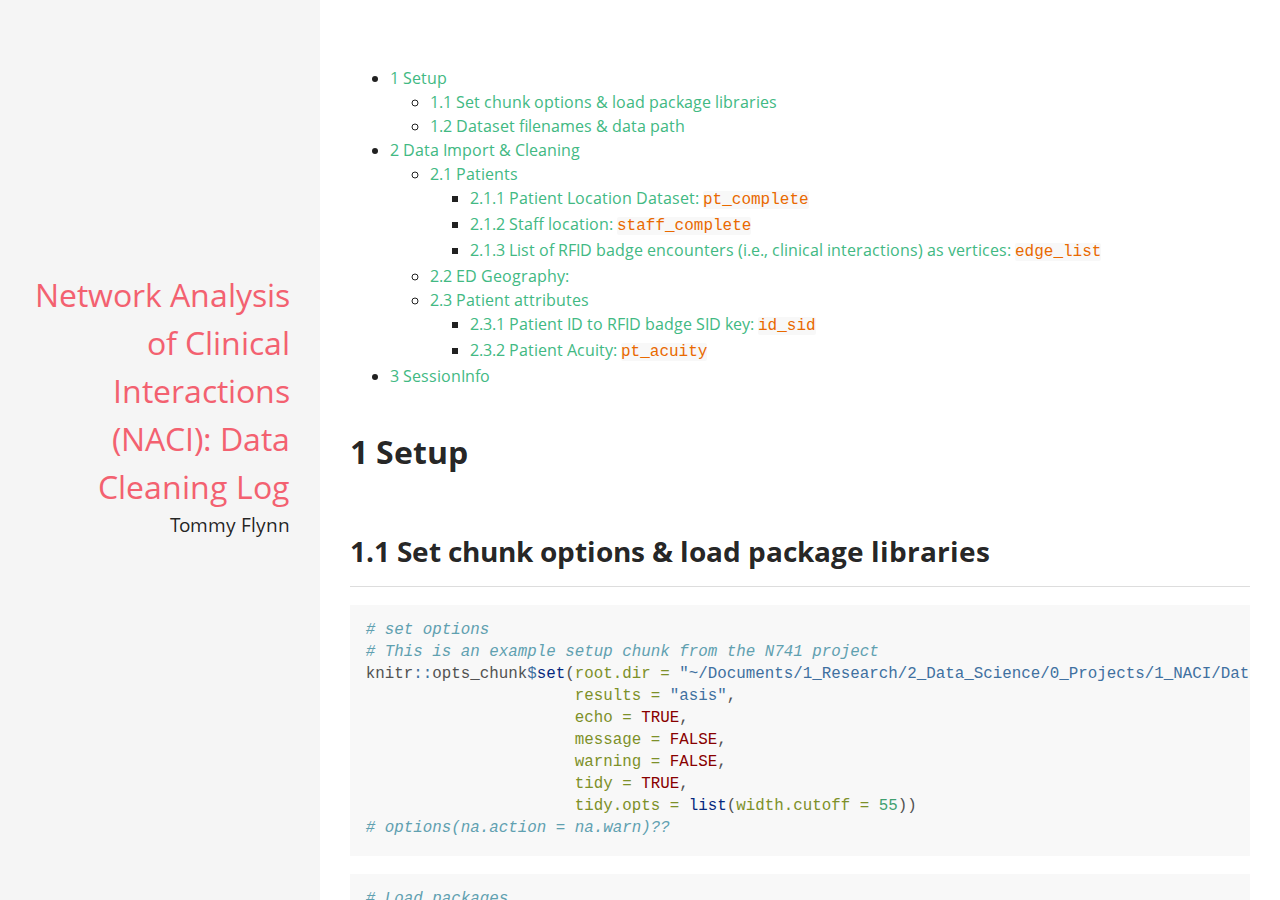
<file: Data_Log.html>
<!DOCTYPE html>

<html>

<head>

<meta charset="utf-8" />
<meta name="generator" content="pandoc" />
<meta http-equiv="X-UA-Compatible" content="IE=EDGE" />

<meta name="viewport" content="width=device-width, initial-scale=1" />

<meta name="author" content="Tommy Flynn" />


<title>Network Analysis of Clinical Interactions (NACI): Data Cleaning Log</title>

<script>// Pandoc 2.9 adds attributes on both header and div. We remove the former (to
// be compatible with the behavior of Pandoc < 2.8).
document.addEventListener('DOMContentLoaded', function(e) {
  var hs = document.querySelectorAll("div.section[class*='level'] > :first-child");
  var i, h, a;
  for (i = 0; i < hs.length; i++) {
    h = hs[i];
    if (!/^h[1-6]$/i.test(h.tagName)) continue;  // it should be a header h1-h6
    a = h.attributes;
    while (a.length > 0) h.removeAttribute(a[0].name);
  }
});
</script>
<style type="text/css">.pagedtable {
overflow: auto;
padding-left: 8px;
padding-right: 8px;
}
.pagedtable-wrapper {
border: 1px solid #ccc;
border-radius: 4px;
margin-bottom: 10px;
}
.pagedtable table {
width: 100%;
max-width: 100%;
margin: 0;
}
.pagedtable th {
padding: 0 5px 0 5px;
border: none;
border-bottom: 2px solid #dddddd;
min-width: 45px;
}
.pagedtable-empty th {
display: none;
}
.pagedtable td {
padding: 0 4px 0 4px;
}
.pagedtable .even {
background-color: rgba(140, 140, 140, 0.1);
}
.pagedtable-padding-col {
display: none;
}
.pagedtable a {
-webkit-touch-callout: none;
-webkit-user-select: none;
-khtml-user-select: none;
-moz-user-select: none;
-ms-user-select: none;
user-select: none;
}
.pagedtable-index-nav {
cursor: pointer;
padding: 0 5px 0 5px;
float: right;
border: 0;
}
.pagedtable-index-nav-disabled {
cursor: default;
text-decoration: none;
color: #999;
}
a.pagedtable-index-nav-disabled:hover {
text-decoration: none;
color: #999;
}
.pagedtable-indexes {
cursor: pointer;
float: right;
border: 0;
}
.pagedtable-index-current {
cursor: default;
text-decoration: none;
font-weight: bold;
color: #333;
border: 0;
}
a.pagedtable-index-current:hover {
text-decoration: none;
font-weight: bold;
color: #333;
}
.pagedtable-index {
width: 30px;
display: inline-block;
text-align: center;
border: 0;
}
.pagedtable-index-separator-left {
display: inline-block;
color: #333;
font-size: 9px;
padding: 0 0 0 0;
cursor: default;
}
.pagedtable-index-separator-right {
display: inline-block;
color: #333;
font-size: 9px;
padding: 0 4px 0 0;
cursor: default;
}
.pagedtable-footer {
padding-top: 4px;
padding-bottom: 5px;
}
.pagedtable-not-empty .pagedtable-footer {
border-top: 2px solid #dddddd;
}
.pagedtable-info {
overflow: hidden;
color: #999;
white-space: nowrap;
text-overflow: ellipsis;
}
.pagedtable-header-name {
overflow: hidden;
text-overflow: ellipsis;
}
.pagedtable-header-type {
color: #999;
font-weight: 400;
}
.pagedtable-na-cell {
font-style: italic;
opacity: 0.3;
}
</style>
<script>// Production steps of ECMA-262, Edition 5, 15.4.4.18
// Reference: http://es5.github.io/#x15.4.4.18
if (!Array.prototype.forEach) {

  Array.prototype.forEach = function(callback, thisArg) {

    var T, k;

    if (this === null) {
      throw new TypeError(' this is null or not defined');
    }

    // 1. Let O be the result of calling toObject() passing the
    // |this| value as the argument.
    var O = Object(this);

    // 2. Let lenValue be the result of calling the Get() internal
    // method of O with the argument "length".
    // 3. Let len be toUint32(lenValue).
    var len = O.length >>> 0;

    // 4. If isCallable(callback) is false, throw a TypeError exception.
    // See: http://es5.github.com/#x9.11
    if (typeof callback !== "function") {
      throw new TypeError(callback + ' is not a function');
    }

    // 5. If thisArg was supplied, let T be thisArg; else let
    // T be undefined.
    if (arguments.length > 1) {
      T = thisArg;
    }

    // 6. Let k be 0
    k = 0;

    // 7. Repeat, while k < len
    while (k < len) {

      var kValue;

      // a. Let Pk be ToString(k).
      //    This is implicit for LHS operands of the in operator
      // b. Let kPresent be the result of calling the HasProperty
      //    internal method of O with argument Pk.
      //    This step can be combined with c
      // c. If kPresent is true, then
      if (k in O) {

        // i. Let kValue be the result of calling the Get internal
        // method of O with argument Pk.
        kValue = O[k];

        // ii. Call the Call internal method of callback with T as
        // the this value and argument list containing kValue, k, and O.
        callback.call(T, kValue, k, O);
      }
      // d. Increase k by 1.
      k++;
    }
    // 8. return undefined
  };
}

// Production steps of ECMA-262, Edition 5, 15.4.4.19
// Reference: http://es5.github.io/#x15.4.4.19
if (!Array.prototype.map) {

  Array.prototype.map = function(callback, thisArg) {

    var T, A, k;

    if (this == null) {
      throw new TypeError(' this is null or not defined');
    }

    // 1. Let O be the result of calling ToObject passing the |this|
    //    value as the argument.
    var O = Object(this);

    // 2. Let lenValue be the result of calling the Get internal
    //    method of O with the argument "length".
    // 3. Let len be ToUint32(lenValue).
    var len = O.length >>> 0;

    // 4. If IsCallable(callback) is false, throw a TypeError exception.
    // See: http://es5.github.com/#x9.11
    if (typeof callback !== 'function') {
      throw new TypeError(callback + ' is not a function');
    }

    // 5. If thisArg was supplied, let T be thisArg; else let T be undefined.
    if (arguments.length > 1) {
      T = thisArg;
    }

    // 6. Let A be a new array created as if by the expression new Array(len)
    //    where Array is the standard built-in constructor with that name and
    //    len is the value of len.
    A = new Array(len);

    // 7. Let k be 0
    k = 0;

    // 8. Repeat, while k < len
    while (k < len) {

      var kValue, mappedValue;

      // a. Let Pk be ToString(k).
      //   This is implicit for LHS operands of the in operator
      // b. Let kPresent be the result of calling the HasProperty internal
      //    method of O with argument Pk.
      //   This step can be combined with c
      // c. If kPresent is true, then
      if (k in O) {

        // i. Let kValue be the result of calling the Get internal
        //    method of O with argument Pk.
        kValue = O[k];

        // ii. Let mappedValue be the result of calling the Call internal
        //     method of callback with T as the this value and argument
        //     list containing kValue, k, and O.
        mappedValue = callback.call(T, kValue, k, O);

        // iii. Call the DefineOwnProperty internal method of A with arguments
        // Pk, Property Descriptor
        // { Value: mappedValue,
        //   Writable: true,
        //   Enumerable: true,
        //   Configurable: true },
        // and false.

        // In browsers that support Object.defineProperty, use the following:
        // Object.defineProperty(A, k, {
        //   value: mappedValue,
        //   writable: true,
        //   enumerable: true,
        //   configurable: true
        // });

        // For best browser support, use the following:
        A[k] = mappedValue;
      }
      // d. Increase k by 1.
      k++;
    }

    // 9. return A
    return A;
  };
}

var PagedTable = function (pagedTable) {
  var me = this;

  var source = function(pagedTable) {
    var sourceElems = [].slice.call(pagedTable.children).filter(function(e) {
      return e.hasAttribute("data-pagedtable-source");
    });

    if (sourceElems === null || sourceElems.length !== 1) {
      throw("A single data-pagedtable-source was not found");
    }

    return JSON.parse(sourceElems[0].innerHTML);
  }(pagedTable);

  var options = function(source) {
    var options = typeof(source.options) !== "undefined" &&
      source.options !== null ? source.options : {};

    var columns = typeof(options.columns) !== "undefined" ? options.columns : {};
    var rows = typeof(options.rows) !== "undefined" ? options.rows : {};

    var positiveIntOrNull = function(value) {
      return parseInt(value) >= 0 ? parseInt(value) : null;
    };

    return {
      pages: positiveIntOrNull(options.pages),
      rows: {
        min: positiveIntOrNull(rows.min),
        max: positiveIntOrNull(rows.max),
        total: positiveIntOrNull(rows.total)
      },
      columns: {
        min: positiveIntOrNull(columns.min),
        max: positiveIntOrNull(columns.max),
        total: positiveIntOrNull(columns.total)
      }
    };
  }(source);

  var Measurer = function() {

    // set some default initial values that will get adjusted in runtime
    me.measures = {
      padding: 12,
      character: 8,
      height: 15,
      defaults: true
    };

    me.calculate = function(measuresCell) {
      if (!me.measures.defaults)
        return;

      var measuresCellStyle = window.getComputedStyle(measuresCell, null);

      var newPadding = parsePadding(measuresCellStyle.paddingLeft) +
            parsePadding(measuresCellStyle.paddingRight);

      var sampleString = "ABCDEFGHIJ0123456789";
      var newCharacter = Math.ceil(measuresCell.clientWidth / sampleString.length);

      if (newPadding <= 0 || newCharacter <= 0)
        return;

      me.measures.padding = newPadding;
      me.measures.character = newCharacter;
      me.measures.height = measuresCell.clientHeight;
      me.measures.defaults = false;
    };

    return me;
  };

  var Page = function(data, options) {
    var me = this;

    var defaults = {
      max: 7,
      rows: 10
    };

    var totalPages = function() {
      return Math.ceil(data.length / me.rows);
    };

    me.number = 0;
    me.max = options.pages !== null ? options.pages : defaults.max;
    me.visible = me.max;
    me.rows = options.rows.min !== null ? options.rows.min : defaults.rows;
    me.total = totalPages();

    me.setRows = function(newRows) {
      me.rows = newRows;
      me.total = totalPages();
    };

    me.setPageNumber = function(newPageNumber) {
      if (newPageNumber < 0) newPageNumber = 0;
      if (newPageNumber >= me.total) newPageNumber = me.total - 1;

      me.number = newPageNumber;
    };

    me.setVisiblePages = function(visiblePages) {
      me.visible = Math.min(me.max, visiblePages);
      me.setPageNumber(me.number);
    };

    me.getVisiblePageRange = function() {
      var start = me.number - Math.max(Math.floor((me.visible - 1) / 2), 0);
      var end = me.number + Math.floor(me.visible / 2) + 1;
      var pageCount = me.total;

      if (start < 0) {
        var diffToStart = 0 - start;
        start += diffToStart;
        end += diffToStart;
      }

      if (end > pageCount) {
        var diffToEnd = end - pageCount;
        start -= diffToEnd;
        end -= diffToEnd;
      }

      start = start < 0 ? 0 : start;
      end = end >= pageCount ? pageCount : end;

      var first = false;
      var last = false;

      if (start > 0 && me.visible > 1) {
        start = start + 1;
        first = true;
      }

      if (end < pageCount && me.visible > 2) {
        end = end - 1;
        last = true;
      }

      return {
        first: first,
        start: start,
        end: end,
        last: last
      };
    };

    me.getRowStart = function() {
      var rowStart = page.number * page.rows;
      if (rowStart < 0)
        rowStart = 0;

      return rowStart;
    };

    me.getRowEnd = function() {
      var rowStart = me.getRowStart();
      return Math.min(rowStart + me.rows, data.length);
    };

    me.getPaddingRows = function() {
      var rowStart = me.getRowStart();
      var rowEnd = me.getRowEnd();
      return data.length > me.rows ? me.rows - (rowEnd - rowStart) : 0;
    };
  };

  var Columns = function(data, columns, options) {
    var me = this;

    me.defaults = {
      min: 5
    };

    me.number = 0;
    me.visible = 0;
    me.total = columns.length;
    me.subset = [];
    me.padding = 0;
    me.min = options.columns.min !== null ? options.columns.min : me.defaults.min;
    me.max = options.columns.max !== null ? options.columns.max : null;
    me.widths = {};

    var widthsLookAhead = Math.max(100, options.rows.min);
    var paddingColChars = 10;

    me.emptyNames = function() {
      columns.forEach(function(column) {
        if (columns.label !== null && columns.label !== "")
          return false;
      });

      return true;
    };

    var parsePadding = function(value) {
      return parseInt(value) >= 0 ? parseInt(value) : 0;
    };

    me.calculateWidths = function(measures) {
      columns.forEach(function(column) {
        var maxChars = Math.max(
          column.label.toString().length,
          column.type.toString().length
        );

        for (var idxRow = 0; idxRow < Math.min(widthsLookAhead, data.length); idxRow++) {
          maxChars = Math.max(maxChars, data[idxRow][column.name.toString()].length);
        }

        me.widths[column.name] = {
          // width in characters
          chars: maxChars,
          // width for the inner html columns
          inner: maxChars * measures.character,
          // width adding outer styles like padding
          outer: maxChars * measures.character + measures.padding
        };
      });
    };

    me.getWidth = function() {
      var widthOuter = 0;
      for (var idxCol = 0; idxCol < me.subset.length; idxCol++) {
        var columnName = me.subset[idxCol].name;
        widthOuter = widthOuter + me.widths[columnName].outer;
      }

      widthOuter = widthOuter + me.padding * paddingColChars * measurer.measures.character;

      if (me.hasMoreLeftColumns()) {
        widthOuter = widthOuter + columnNavigationWidthPX + measurer.measures.padding;
      }

      if (me.hasMoreRightColumns()) {
        widthOuter = widthOuter + columnNavigationWidthPX + measurer.measures.padding;
      }

      return widthOuter;
    };

    me.updateSlice = function() {
      if (me.number + me.visible >= me.total)
        me.number = me.total - me.visible;

      if (me.number < 0) me.number = 0;

      me.subset = columns.slice(me.number, Math.min(me.number + me.visible, me.total));

      me.subset = me.subset.map(function(column) {
        Object.keys(column).forEach(function(colKey) {
          column[colKey] = column[colKey] === null ? "" : column[colKey].toString();
        });

        column.width = null;
        return column;
      });
    };

    me.setVisibleColumns = function(columnNumber, newVisibleColumns, paddingCount) {
      me.number = columnNumber;
      me.visible = newVisibleColumns;
      me.padding = paddingCount;

      me.updateSlice();
    };

    me.incColumnNumber = function(increment) {
      me.number = me.number + increment;
    };

    me.setColumnNumber = function(newNumber) {
      me.number = newNumber;
    };

    me.setPaddingCount = function(newPadding) {
      me.padding = newPadding;
    };

    me.getPaddingCount = function() {
      return me.padding;
    };

    me.hasMoreLeftColumns = function() {
      return me.number > 0;
    };

    me.hasMoreRightColumns = function() {
      return me.number + me.visible < me.total;
    };

    me.updateSlice(0);
    return me;
  };

  var data = source.data;
  var page = new Page(data, options);
  var measurer = new Measurer(data, options);
  var columns = new Columns(data, source.columns, options);

  var table = null;
  var tableDiv = null;
  var header = null;
  var footer = null;
  var tbody = null;

  // Caches pagedTable.clientWidth, specially for webkit
  var cachedPagedTableClientWidth = null;

  var onChangeCallbacks = [];

  var clearSelection = function() {
    if(document.selection && document.selection.empty) {
      document.selection.empty();
    } else if(window.getSelection) {
      var sel = window.getSelection();
      sel.removeAllRanges();
    }
  };

  var columnNavigationWidthPX = 5;

  var renderColumnNavigation = function(increment, backwards) {
    var arrow = document.createElement("div");
    arrow.setAttribute("style",
      "border-top: " + columnNavigationWidthPX + "px solid transparent;" +
      "border-bottom: " + columnNavigationWidthPX + "px solid transparent;" +
      "border-" + (backwards ? "right" : "left") + ": " + columnNavigationWidthPX + "px solid;");

    var header = document.createElement("th");
    header.appendChild(arrow);
    header.setAttribute("style",
      "cursor: pointer;" +
      "vertical-align: middle;" +
      "min-width: " + columnNavigationWidthPX + "px;" +
      "width: " + columnNavigationWidthPX + "px;");

    header.onclick = function() {
      columns.incColumnNumber(backwards ? -1 : increment);

      me.animateColumns(backwards);
      renderFooter();

      clearSelection();
      triggerOnChange();
    };

    return header;
  };

  var maxColumnWidth = function(width) {
    var padding = 80;
    var columnMax = Math.max(cachedPagedTableClientWidth - padding, 0);

    return parseInt(width) > 0 ?
      Math.min(columnMax, parseInt(width)) + "px" :
      columnMax + "px";
  };

  var clearHeader = function() {
    var thead = pagedTable.querySelectorAll("thead")[0];
    thead.innerHTML = "";
  };

  var renderHeader = function(clear) {
    cachedPagedTableClientWidth = pagedTable.clientWidth;

    var fragment = document.createDocumentFragment();

    header = document.createElement("tr");
    fragment.appendChild(header);

    if (columns.number > 0)
      header.appendChild(renderColumnNavigation(-columns.visible, true));

    columns.subset = columns.subset.map(function(columnData) {
      var column = document.createElement("th");
      column.setAttribute("align", columnData.align);
      column.style.textAlign = columnData.align;

      column.style.maxWidth = maxColumnWidth(null);
      if (columnData.width) {
        column.style.minWidth =
          column.style.maxWidth = maxColumnWidth(columnData.width);
      }

      var columnName = document.createElement("div");
      columnName.setAttribute("class", "pagedtable-header-name");
      if (columnData.label === "") {
        columnName.innerHTML = "&nbsp;";
      }
      else {
        columnName.appendChild(document.createTextNode(columnData.label));
      }
      column.appendChild(columnName);

      var columnType = document.createElement("div");
      columnType.setAttribute("class", "pagedtable-header-type");
      if (columnData.type === "") {
        columnType.innerHTML = "&nbsp;";
      }
      else {
        columnType.appendChild(document.createTextNode("<" + columnData.type + ">"));
      }
      column.appendChild(columnType);

      header.appendChild(column);

      columnData.element = column;

      return columnData;
    });

    for (var idx = 0; idx < columns.getPaddingCount(); idx++) {
      var paddingCol = document.createElement("th");
      paddingCol.setAttribute("class", "pagedtable-padding-col");
      header.appendChild(paddingCol);
    }

    if (columns.number + columns.visible < columns.total)
      header.appendChild(renderColumnNavigation(columns.visible, false));

    if (typeof(clear) == "undefined" || clear) clearHeader();
    var thead = pagedTable.querySelectorAll("thead")[0];
    thead.appendChild(fragment);
  };

  me.animateColumns = function(backwards) {
    var thead = pagedTable.querySelectorAll("thead")[0];

    var headerOld = thead.querySelectorAll("tr")[0];
    var tbodyOld = table.querySelectorAll("tbody")[0];

    me.fitColumns(backwards);

    renderHeader(false);

    header.style.opacity = "0";
    header.style.transform = backwards ? "translateX(-30px)" : "translateX(30px)";
    header.style.transition = "transform 200ms linear, opacity 200ms";
    header.style.transitionDelay = "0";

    renderBody(false);

    if (headerOld) {
      headerOld.style.position = "absolute";
      headerOld.style.transform = "translateX(0px)";
      headerOld.style.opacity = "1";
      headerOld.style.transition = "transform 100ms linear, opacity 100ms";
      headerOld.setAttribute("class", "pagedtable-remove-head");
      if (headerOld.style.transitionEnd) {
        headerOld.addEventListener("transitionend", function() {
          var headerOldByClass = thead.querySelector(".pagedtable-remove-head");
          if (headerOldByClass) thead.removeChild(headerOldByClass);
        });
      }
      else {
        thead.removeChild(headerOld);
      }
    }

    if (tbodyOld) table.removeChild(tbodyOld);

    tbody.style.opacity = "0";
    tbody.style.transition = "transform 200ms linear, opacity 200ms";
    tbody.style.transitionDelay = "0ms";

    // force relayout
    window.getComputedStyle(header).opacity;
    window.getComputedStyle(tbody).opacity;

    if (headerOld) {
      headerOld.style.transform = backwards ? "translateX(20px)" : "translateX(-30px)";
      headerOld.style.opacity = "0";
    }

    header.style.transform = "translateX(0px)";
    header.style.opacity = "1";

    tbody.style.opacity = "1";
  }

  me.onChange = function(callback) {
    onChangeCallbacks.push(callback);
  };

  var triggerOnChange = function() {
    onChangeCallbacks.forEach(function(onChange) {
      onChange();
    });
  };

  var clearBody = function() {
    if (tbody) {
      table.removeChild(tbody);
      tbody = null;
    }
  };

  var renderBody = function(clear) {
    cachedPagedTableClientWidth = pagedTable.clientWidth

    var fragment = document.createDocumentFragment();

    var pageData = data.slice(page.getRowStart(), page.getRowEnd());

    pageData.forEach(function(dataRow, idxRow) {
      var htmlRow = document.createElement("tr");
      htmlRow.setAttribute("class", (idxRow % 2 !==0) ? "even" : "odd");

      if (columns.hasMoreLeftColumns())
        htmlRow.appendChild(document.createElement("td"));

      columns.subset.forEach(function(columnData) {
        var cellName = columnData.name;
        var dataCell = dataRow[cellName];
        var htmlCell = document.createElement("td");

        if (dataCell === "NA") htmlCell.setAttribute("class", "pagedtable-na-cell");
        if (dataCell === "__NA__") dataCell = "NA";

        var cellText = document.createTextNode(dataCell);
        htmlCell.appendChild(cellText);
        if (dataCell.length > 50) {
          htmlCell.setAttribute("title", dataCell);
        }
        htmlCell.setAttribute("align", columnData.align);
        htmlCell.style.textAlign = columnData.align;
        htmlCell.style.maxWidth = maxColumnWidth(null);
        if (columnData.width) {
          htmlCell.style.minWidth = htmlCell.style.maxWidth = maxColumnWidth(columnData.width);
        }
        htmlRow.appendChild(htmlCell);
      });

      for (var idx = 0; idx < columns.getPaddingCount(); idx++) {
        var paddingCol = document.createElement("td");
        paddingCol.setAttribute("class", "pagedtable-padding-col");
        htmlRow.appendChild(paddingCol);
      }

      if (columns.hasMoreRightColumns())
        htmlRow.appendChild(document.createElement("td"));

      fragment.appendChild(htmlRow);
    });

    for (var idxPadding = 0; idxPadding < page.getPaddingRows(); idxPadding++) {
      var paddingRow = document.createElement("tr");

      var paddingCellRow = document.createElement("td");
      paddingCellRow.innerHTML = "&nbsp;";
      paddingCellRow.setAttribute("colspan", "100%");
      paddingRow.appendChild(paddingCellRow);

      fragment.appendChild(paddingRow);
    }

    if (typeof(clear) == "undefined" || clear) clearBody();
    tbody = document.createElement("tbody");
    tbody.appendChild(fragment);

    table.appendChild(tbody);
  };

  var getLabelInfo = function() {
    var pageStart = page.getRowStart();
    var pageEnd = page.getRowEnd();
    var totalRows = data.length;

    var totalRowsLabel = options.rows.total ? options.rows.total : totalRows;
    var totalRowsLabelFormat = totalRowsLabel.toString().replace(/(\d)(?=(\d\d\d)+(?!\d))/g, '$1,');

    var infoText = (pageStart + 1) + "-" + pageEnd + " of " + totalRowsLabelFormat + " rows";
    if (totalRows < page.rows) {
      infoText = totalRowsLabel + " row" + (totalRows != 1 ? "s" : "");
    }
    if (columns.total > columns.visible) {
      var totalColumnsLabel = options.columns.total ? options.columns.total : columns.total;

      infoText = infoText + " | " + (columns.number + 1) + "-" +
        (Math.min(columns.number + columns.visible, columns.total)) +
        " of " + totalColumnsLabel + " columns";
    }

    return infoText;
  };

  var clearFooter = function() {
    footer = pagedTable.querySelectorAll("div.pagedtable-footer")[0];
    footer.innerHTML = "";

    return footer;
  };

  var createPageLink = function(idxPage) {
    var pageLink = document.createElement("a");
    pageLinkClass = idxPage === page.number ? "pagedtable-index pagedtable-index-current" : "pagedtable-index";
    pageLink.setAttribute("class", pageLinkClass);
    pageLink.setAttribute("data-page-index", idxPage);
    pageLink.onclick = function() {
      page.setPageNumber(parseInt(this.getAttribute("data-page-index")));
      renderBody();
      renderFooter();

      triggerOnChange();
    };

    pageLink.appendChild(document.createTextNode(idxPage + 1));

    return pageLink;
  }

  var renderFooter = function() {
    footer = clearFooter();

    var next = document.createElement("a");
    next.appendChild(document.createTextNode("Next"));
    next.onclick = function() {
      page.setPageNumber(page.number + 1);
      renderBody();
      renderFooter();

      triggerOnChange();
    };
    if (data.length > page.rows) footer.appendChild(next);

    var pageNumbers = document.createElement("div");
    pageNumbers.setAttribute("class", "pagedtable-indexes");

    var pageRange = page.getVisiblePageRange();

    if (pageRange.first) {
      var pageLink = createPageLink(0);
      pageNumbers.appendChild(pageLink);

      var pageSeparator = document.createElement("div");
      pageSeparator.setAttribute("class", "pagedtable-index-separator-left");
      pageSeparator.appendChild(document.createTextNode("..."))
      pageNumbers.appendChild(pageSeparator);
    }

    for (var idxPage = pageRange.start; idxPage < pageRange.end; idxPage++) {
      var pageLink = createPageLink(idxPage);

      pageNumbers.appendChild(pageLink);
    }

    if (pageRange.last) {
      var pageSeparator = document.createElement("div");
      pageSeparator.setAttribute("class", "pagedtable-index-separator-right");
      pageSeparator.appendChild(document.createTextNode("..."))
      pageNumbers.appendChild(pageSeparator);

      var pageLink = createPageLink(page.total - 1);
      pageNumbers.appendChild(pageLink);
    }

    if (data.length > page.rows) footer.appendChild(pageNumbers);

    var previous = document.createElement("a");
    previous.appendChild(document.createTextNode("Previous"));
    previous.onclick = function() {
      page.setPageNumber(page.number - 1);
      renderBody();
      renderFooter();

      triggerOnChange();
    };
    if (data.length > page.rows) footer.appendChild(previous);

    var infoLabel = document.createElement("div");
    infoLabel.setAttribute("class", "pagedtable-info");
    infoLabel.setAttribute("title", getLabelInfo());
    infoLabel.appendChild(document.createTextNode(getLabelInfo()));
    footer.appendChild(infoLabel);

    var enabledClass = "pagedtable-index-nav";
    var disabledClass = "pagedtable-index-nav pagedtable-index-nav-disabled";
    previous.setAttribute("class", page.number <= 0 ? disabledClass : enabledClass);
    next.setAttribute("class", (page.number + 1) * page.rows >= data.length ? disabledClass : enabledClass);
  };

  var measuresCell = null;

  var renderMeasures = function() {
    var measuresTable = document.createElement("table");
    measuresTable.style.visibility = "hidden";
    measuresTable.style.position = "absolute";
    measuresTable.style.whiteSpace = "nowrap";
    measuresTable.style.height = "auto";
    measuresTable.style.width = "auto";

    var measuresRow = document.createElement("tr");
    measuresTable.appendChild(measuresRow);

    measuresCell = document.createElement("td");
    var sampleString = "ABCDEFGHIJ0123456789";
    measuresCell.appendChild(document.createTextNode(sampleString));

    measuresRow.appendChild(measuresCell);

    tableDiv.appendChild(measuresTable);
  }

  me.init = function() {
    tableDiv = document.createElement("div");
    pagedTable.appendChild(tableDiv);
    var pagedTableClass = data.length > 0 ?
      "pagedtable pagedtable-not-empty" :
      "pagedtable pagedtable-empty";

    if (columns.total == 0 || (columns.emptyNames() && data.length == 0)) {
      pagedTableClass = pagedTableClass + " pagedtable-empty-columns";
    }

    tableDiv.setAttribute("class", pagedTableClass);

    renderMeasures();
    measurer.calculate(measuresCell);
    columns.calculateWidths(measurer.measures);

    table = document.createElement("table");
    table.setAttribute("cellspacing", "0");
    table.setAttribute("class", "table table-condensed");
    tableDiv.appendChild(table);

    table.appendChild(document.createElement("thead"));

    var footerDiv = document.createElement("div");
    footerDiv.setAttribute("class", "pagedtable-footer");
    tableDiv.appendChild(footerDiv);

    // if the host has not yet provided horizontal space, render hidden
    if (tableDiv.clientWidth <= 0) {
      tableDiv.style.opacity = "0";
    }

    me.render();

    // retry seizing columns later if the host has not provided space
    function retryFit() {
      if (tableDiv.clientWidth <= 0) {
        setTimeout(retryFit, 100);
      } else {
        me.render();
        triggerOnChange();
      }
    }
    if (tableDiv.clientWidth <= 0) {
      retryFit();
    }
  };

  var registerWidths = function() {
    columns.subset = columns.subset.map(function(column) {
      column.width = columns.widths[column.name].inner;
      return column;
    });
  };

  var parsePadding = function(value) {
    return parseInt(value) >= 0 ? parseInt(value) : 0;
  };

  me.fixedHeight = function() {
    return options.rows.max != null;
  }

  me.fitRows = function() {
    if (me.fixedHeight())
      return;

    measurer.calculate(measuresCell);

    var rows = options.rows.min !== null ? options.rows.min : 0;
    var headerHeight = header !== null && header.offsetHeight > 0 ? header.offsetHeight : 0;
    var footerHeight = footer !== null && footer.offsetHeight > 0 ? footer.offsetHeight : 0;

    if (pagedTable.offsetHeight > 0) {
      var availableHeight = pagedTable.offsetHeight - headerHeight - footerHeight;
      rows = Math.floor((availableHeight) / measurer.measures.height);
    }

    rows = options.rows.min !== null ? Math.max(options.rows.min, rows) : rows;

    page.setRows(rows);
  }

  // The goal of this function is to add as many columns as possible
  // starting from left-to-right, when the right most limit is reached
  // it tries to add columns from the left as well.
  //
  // When startBackwards is true columns are added from right-to-left
  me.fitColumns = function(startBackwards) {
    measurer.calculate(measuresCell);
    columns.calculateWidths(measurer.measures);

    if (tableDiv.clientWidth > 0) {
      tableDiv.style.opacity = 1;
    }

    var visibleColumns = tableDiv.clientWidth <= 0 ? Math.max(columns.min, 1) : 1;
    var columnNumber = columns.number;
    var paddingCount = 0;

    // track a list of added columns as we build the visible ones to allow us
    // to remove columns when they don't fit anymore.
    var columnHistory = [];

    var lastTableHeight = 0;
    var backwards = startBackwards;

    var tableDivStyle = window.getComputedStyle(tableDiv, null);
    var tableDivPadding = parsePadding(tableDivStyle.paddingLeft) +
      parsePadding(tableDivStyle.paddingRight);

    var addPaddingCol = false;
    var currentWidth = 0;

    while (true) {
      columns.setVisibleColumns(columnNumber, visibleColumns, paddingCount);
      currentWidth = columns.getWidth();

      if (tableDiv.clientWidth - tableDivPadding < currentWidth) {
        break;
      }

      columnHistory.push({
        columnNumber: columnNumber,
        visibleColumns: visibleColumns,
        paddingCount: paddingCount
      });

      if (columnHistory.length > 100) {
        console.error("More than 100 tries to fit columns, aborting");
        break;
      }

      if (columns.max !== null &&
        columns.visible + columns.getPaddingCount() >= columns.max) {
        break;
      }

      // if we run out of right-columns
      if (!backwards && columnNumber + columns.visible >= columns.total) {
        // if we started adding right-columns, try adding left-columns
        if (!startBackwards && columnNumber > 0) {
          backwards = true;
        }
        else if (columns.min === null || visibleColumns + columns.getPaddingCount() >= columns.min) {
          break;
        }
        else {
          paddingCount = paddingCount + 1;
        }
      }

      // if we run out of left-columns
      if (backwards && columnNumber == 0) {
        // if we started adding left-columns, try adding right-columns
        if (startBackwards && columnNumber + columns.visible < columns.total) {
          backwards = false;
        }
        else if (columns.min === null || visibleColumns + columns.getPaddingCount() >= columns.min) {
          break;
        }
        else {
          paddingCount = paddingCount + 1;
        }
      }

      // when moving backwards try fitting left columns first
      if (backwards && columnNumber > 0) {
        columnNumber = columnNumber - 1;
      }

      if (columnNumber + visibleColumns < columns.total) {
        visibleColumns = visibleColumns + 1;
      }
    }

    var lastRenderableColumn = {
        columnNumber: columnNumber,
        visibleColumns: visibleColumns,
        paddingCount: paddingCount
    };

    if (columnHistory.length > 0) {
      lastRenderableColumn = columnHistory[columnHistory.length - 1];
    }

    columns.setVisibleColumns(
      lastRenderableColumn.columnNumber,
      lastRenderableColumn.visibleColumns,
      lastRenderableColumn.paddingCount);

    if (pagedTable.offsetWidth > 0) {
      page.setVisiblePages(Math.max(Math.ceil(1.0 * (pagedTable.offsetWidth - 250) / 40), 2));
    }

    registerWidths();
  };

  me.fit = function(startBackwards) {
    me.fitRows();
    me.fitColumns(startBackwards);
  }

  me.render = function() {
    me.fitColumns(false);

    // render header/footer to measure height accurately
    renderHeader();
    renderFooter();

    me.fitRows();
    renderBody();

    // re-render footer to match new rows
    renderFooter();
  }

  var resizeLastWidth = -1;
  var resizeLastHeight = -1;
  var resizeNewWidth = -1;
  var resizeNewHeight = -1;
  var resizePending = false;

  me.resize = function(newWidth, newHeight) {

    function resizeDelayed() {
      resizePending = false;

      if (
        (resizeNewWidth !== resizeLastWidth) ||
        (!me.fixedHeight() && resizeNewHeight !== resizeLastHeight)
      ) {
        resizeLastWidth = resizeNewWidth;
        resizeLastHeight = resizeNewHeight;

        setTimeout(resizeDelayed, 200);
        resizePending = true;
      } else {
        me.render();
        triggerOnChange();

        resizeLastWidth = -1;
        resizeLastHeight = -1;
      }
    }

    resizeNewWidth = newWidth;
    resizeNewHeight = newHeight;

    if (!resizePending) resizeDelayed();
  };
};

var PagedTableDoc;
(function (PagedTableDoc) {
  var allPagedTables = [];

  PagedTableDoc.initAll = function() {
    allPagedTables = [];

    var pagedTables = [].slice.call(document.querySelectorAll('[data-pagedtable="false"],[data-pagedtable=""]'));
    pagedTables.forEach(function(pagedTable, idx) {
      pagedTable.setAttribute("data-pagedtable", "true");
      pagedTable.setAttribute("pagedtable-page", 0);
      pagedTable.setAttribute("class", "pagedtable-wrapper");

      var pagedTableInstance = new PagedTable(pagedTable);
      pagedTableInstance.init();

      allPagedTables.push(pagedTableInstance);
    });
  };

  PagedTableDoc.resizeAll = function() {
    allPagedTables.forEach(function(pagedTable) {
      pagedTable.render();
    });
  };

  window.addEventListener("resize", PagedTableDoc.resizeAll);

  return PagedTableDoc;
})(PagedTableDoc || (PagedTableDoc = {}));

window.onload = function() {
  PagedTableDoc.initAll();
};
</script>


<style type="text/css">code{white-space: pre;}</style>
<style type="text/css" data-origin="pandoc">
pre > code.sourceCode { white-space: pre; position: relative; }
pre > code.sourceCode > span { display: inline-block; line-height: 1.25; }
pre > code.sourceCode > span:empty { height: 1.2em; }
.sourceCode { overflow: visible; }
code.sourceCode > span { color: inherit; text-decoration: inherit; }
div.sourceCode { margin: 1em 0; }
pre.sourceCode { margin: 0; }
@media screen {
div.sourceCode { overflow: auto; }
}
@media print {
pre > code.sourceCode { white-space: pre-wrap; }
pre > code.sourceCode > span { text-indent: -5em; padding-left: 5em; }
}
pre.numberSource code
  { counter-reset: source-line 0; }
pre.numberSource code > span
  { position: relative; left: -4em; counter-increment: source-line; }
pre.numberSource code > span > a:first-child::before
  { content: counter(source-line);
    position: relative; left: -1em; text-align: right; vertical-align: baseline;
    border: none; display: inline-block;
    -webkit-touch-callout: none; -webkit-user-select: none;
    -khtml-user-select: none; -moz-user-select: none;
    -ms-user-select: none; user-select: none;
    padding: 0 4px; width: 4em;
    color: #aaaaaa;
  }
pre.numberSource { margin-left: 3em; border-left: 1px solid #aaaaaa;  padding-left: 4px; }
div.sourceCode
  {   }
@media screen {
pre > code.sourceCode > span > a:first-child::before { text-decoration: underline; }
}
code span.al { color: #ff0000; font-weight: bold; } /* Alert */
code span.an { color: #60a0b0; font-weight: bold; font-style: italic; } /* Annotation */
code span.at { color: #7d9029; } /* Attribute */
code span.bn { color: #40a070; } /* BaseN */
code span.bu { } /* BuiltIn */
code span.cf { color: #007020; font-weight: bold; } /* ControlFlow */
code span.ch { color: #4070a0; } /* Char */
code span.cn { color: #880000; } /* Constant */
code span.co { color: #60a0b0; font-style: italic; } /* Comment */
code span.cv { color: #60a0b0; font-weight: bold; font-style: italic; } /* CommentVar */
code span.do { color: #ba2121; font-style: italic; } /* Documentation */
code span.dt { color: #902000; } /* DataType */
code span.dv { color: #40a070; } /* DecVal */
code span.er { color: #ff0000; font-weight: bold; } /* Error */
code span.ex { } /* Extension */
code span.fl { color: #40a070; } /* Float */
code span.fu { color: #06287e; } /* Function */
code span.im { } /* Import */
code span.in { color: #60a0b0; font-weight: bold; font-style: italic; } /* Information */
code span.kw { color: #007020; font-weight: bold; } /* Keyword */
code span.op { color: #666666; } /* Operator */
code span.ot { color: #007020; } /* Other */
code span.pp { color: #bc7a00; } /* Preprocessor */
code span.sc { color: #4070a0; } /* SpecialChar */
code span.ss { color: #bb6688; } /* SpecialString */
code span.st { color: #4070a0; } /* String */
code span.va { color: #19177c; } /* Variable */
code span.vs { color: #4070a0; } /* VerbatimString */
code span.wa { color: #60a0b0; font-weight: bold; font-style: italic; } /* Warning */

/* A workaround for https://github.com/jgm/pandoc/issues/4278 */
a.sourceLine {
  pointer-events: auto;
}

</style>
<script>
// apply pandoc div.sourceCode style to pre.sourceCode instead
(function() {
  var sheets = document.styleSheets;
  for (var i = 0; i < sheets.length; i++) {
    if (sheets[i].ownerNode.dataset["origin"] !== "pandoc") continue;
    try { var rules = sheets[i].cssRules; } catch (e) { continue; }
    for (var j = 0; j < rules.length; j++) {
      var rule = rules[j];
      // check if there is a div.sourceCode rule
      if (rule.type !== rule.STYLE_RULE || rule.selectorText !== "div.sourceCode") continue;
      var style = rule.style.cssText;
      // check if color or background-color is set
      if (rule.style.color === '' && rule.style.backgroundColor === '') continue;
      // replace div.sourceCode by a pre.sourceCode rule
      sheets[i].deleteRule(j);
      sheets[i].insertRule('pre.sourceCode{' + style + '}', j);
    }
  }
})();
</script>



<style type="text/css">@font-face{font-family:'Open Sans';font-style:normal;font-weight:400;src:local("Open Sans"),local(OpenSans),url([data-uri]) format("woff")}@font-face{font-family:'Open Sans';font-style:normal;font-weight:700;src:local("Open Sans Bold"),local(OpenSans-Bold),url([data-uri]) format("woff")}html{font-family:sans-serif;-ms-text-size-adjust:100%;-webkit-text-size-adjust:100%}body{margin:0}a{background-color:transparent}a:active,a:hover{outline:0}b,strong{font-weight:700}h1{font-size:2em;margin:.67em 0}small{font-size:80%}sub,sup{font-size:75%;line-height:0;position:relative;vertical-align:baseline}sup{top:-.5em}sub{bottom:-.25em}img{border:0}hr{-moz-box-sizing:content-box;box-sizing:content-box;height:0}pre{overflow:auto}code,kbd,pre,samp{font-family:monospace,monospace;font-size:1em}table{border-collapse:collapse;border-spacing:0}td,th{padding:0}*,:before,:after{-webkit-box-sizing:border-box;-moz-box-sizing:border-box;-ms-box-sizing:border-box;box-sizing:border-box}.notice{border:1px solid rgba(115,115,115,0.87);border-radius:.4em;padding:.5em 1em}img{height:auto;max-width:100%}table,th,td{border:none}.table{display:table}.table-cell{display:table-cell}.table-top{vertical-align:top}.table-middle{vertical-align:middle}.table-bottom{vertical-align:bottom}table{width:100%;margin:20px auto}th,td{border-bottom:1px solid #bbb;text-align:left;padding:10px}th{background-color:#f5a623;color:#fff}tr:nth-child(odd){background-color:#ddd}tr:nth-child(even){background-color:#f5f5f5}b,i,strong,em,blockquote,p,q,span,figure,img,h1,h2,header,input,a{-webkit-transition:all .1s ease;-moz-transition:all .1s ease;-ms-transition:all .1s ease;-o-transition:all .1s ease;transition:all .1s ease}.block{display:block}.inline-block{display:inline-block}.hidden-md{display:none}@media only screen and (min-width: 992px){.hidden-md{display:inline-block}}.radius-box{border-radius:10px}.radius-ls{border-bottom-left-radius:3px;border-top-left-radius:3px}.radius-rs{border-bottom-right-radius:3px;border-top-right-radius:3px}.radius-l1{border-bottom-left-radius:10px;border-top-left-radius:10px}.radius-r1{border-bottom-right-radius:10px;border-top-right-radius:10px}.m0{margin:0}.mt0{margin-top:0}.mr0{margin-right:0}.mb0{margin-bottom:0}.ml0{margin-left:0}.ms{margin:.25em}.mts{margin-top:.25em}.mbs{margin-bottom:.25em}.mrs{margin-right:.25em}.mls{margin-left:.25em}.mm{margin:.5em}.mtm{margin-top:.5em}.mbm{margin-bottom:.5em}.mrm{margin-right:.5em}.mlm{margin-left:.5em}.m1{margin:1.5em}.mt1{margin-top:1.5em}.mb1{margin-bottom:1.5em}.mr1{margin-right:1.5em}.ml1{margin-left:1.5em}.m2{margin:3em}.mt2{margin-top:3em}.mb2{margin-bottom:3em}.mr2{margin-right:3em}.ml2{margin-left:3em}.p0{padding:0}.pt0{padding-top:0}.pr0{padding-right:0}.pb0{padding-bottom:0}.pl0{padding-left:0}.ps{padding:.25em}.pts{padding-top:.25em}.pbs{padding-bottom:.25em}.prs{padding-right:.25em}.pls{padding-left:.25em}.pm{padding:.5em}.ptm{padding-top:.5em}.pbm{padding-bottom:.5em}.prm{padding-right:.5em}.plm{padding-left:.5em}.p1{padding:1em}.pt1{padding-top:1em}.pr1{padding-right:1em}.pb1{padding-bottom:1em}.pl1{padding-left:1em}.p2{padding:2em}.pt2{padding-top:2em}.pr2{padding-right:2em}.pb2{padding-bottom:2em}.pl2{padding-left:2em}.pb5{padding-bottom:5em}.pads{padding:.25em}.padm{padding:.5em}.padl{padding:1em}.padsx{padding-left:.25em;padding-right:.25em}.padmx{padding-left:.5em;padding-right:.5em}.padlx{padding-left:1em;padding-right:1em}.padsy{padding-top:.25em;padding-bottom:.25em}.padmy{padding-top:.5em;padding-bottom:.5em}.padly{padding-top:1em;padding-bottom:1em}.primary-text-color{color:#42b983}.primary-bg-color{background-color:#42b983}.secondary-text-color{color:#8d7edc}.secondary-bg-color{background-color:#8d7edc}.success-text-color{color:#65e892}.success-bg-color{background-color:#65e892}.danger-text-color{color:#f83e4b}.danger-bg-color{background-color:#f83e4b}.info-text-color{color:#09ABF6}.info-bg-color{background-color:#09ABF6}.warning-text-color{color:#F5A623}.warning-bg-color{background-color:#F5A623}.container{margin:0 auto;max-width:1280px;width:90%}@media only screen and (min-width: 992px){.container{width:85%}}@media only screen and (min-width: 1200px){.container{width:70%}}.container .row{margin-left:-.75rem;margin-right:-.75rem}.section{padding-top:.5rem;padding-bottom:.5rem}.section.no-pad{padding:0}.section.no-pad-bot{padding-bottom:0}.section.no-pad-top{padding-top:0}.row{margin-left:auto;margin-right:auto}.row:after{content:"";display:table;clear:both}.row .col{float:left;-webkit-box-sizing:border-box;-moz-box-sizing:border-box;-ms-box-sizing:border-box;box-sizing:border-box;display:block;vertical-align:top;width:100%}.row .col.s1{width:8.33333%;margin-left:0}.row .col.s2{width:16.66667%;margin-left:0}.row .col.s3{width:25%;margin-left:0}.row .col.s4{width:33.33333%;margin-left:0}.row .col.s5{width:41.66667%;margin-left:0}.row .col.s6{width:50%;margin-left:0}.row .col.s7{width:58.33333%;margin-left:0}.row .col.s8{width:66.66667%;margin-left:0}.row .col.s9{width:75%;margin-left:0}.row .col.s10{width:83.33333%;margin-left:0}.row .col.s11{width:91.66667%;margin-left:0}.row .col.s12{width:100%;margin-left:0}.row .col.offset-s1{margin-left:8.33333%}.row .col.offset-s2{margin-left:16.66667%}.row .col.offset-s3{margin-left:25%}.row .col.offset-s4{margin-left:33.33333%}.row .col.offset-s5{margin-left:41.66667%}.row .col.offset-s6{margin-left:50%}.row .col.offset-s7{margin-left:58.33333%}.row .col.offset-s8{margin-left:66.66667%}.row .col.offset-s9{margin-left:75%}.row .col.offset-s10{margin-left:83.33333%}.row .col.offset-s11{margin-left:91.66667%}.row .col.offset-s12{margin-left:100%}@media only screen and (min-width: 600px){.row .col.m1{width:8.33333%;margin-left:0}.row .col.m2{width:16.66667%;margin-left:0}.row .col.m3{width:25%;margin-left:0}.row .col.m4{width:33.33333%;margin-left:0}.row .col.m5{width:41.66667%;margin-left:0}.row .col.m6{width:50%;margin-left:0}.row .col.m7{width:58.33333%;margin-left:0}.row .col.m8{width:66.66667%;margin-left:0}.row .col.m9{width:75%;margin-left:0}.row .col.m10{width:83.33333%;margin-left:0}.row .col.m11{width:91.66667%;margin-left:0}.row .col.m12{width:100%;margin-left:0}.row .col.offset-m1{margin-left:8.33333%}.row .col.offset-m2{margin-left:16.66667%}.row .col.offset-m3{margin-left:25%}.row .col.offset-m4{margin-left:33.33333%}.row .col.offset-m5{margin-left:41.66667%}.row .col.offset-m6{margin-left:50%}.row .col.offset-m7{margin-left:58.33333%}.row .col.offset-m8{margin-left:66.66667%}.row .col.offset-m9{margin-left:75%}.row .col.offset-m10{margin-left:83.33333%}.row .col.offset-m11{margin-left:91.66667%}.row .col.offset-m12{margin-left:100%}}@media only screen and (min-width: 992px){.row .col.l1{width:8.33333%;margin-left:0}.row .col.l2{width:16.66667%;margin-left:0}.row .col.l3{width:25%;margin-left:0}.row .col.l4{width:33.33333%;margin-left:0}.row .col.l5{width:41.66667%;margin-left:0}.row .col.l6{width:50%;margin-left:0}.row .col.l7{width:58.33333%;margin-left:0}.row .col.l8{width:66.66667%;margin-left:0}.row .col.l9{width:75%;margin-left:0}.row .col.l10{width:83.33333%;margin-left:0}.row .col.l11{width:91.66667%;margin-left:0}.row .col.l12{width:100%;margin-left:0}.row .col.offset-l1{margin-left:8.33333%}.row .col.offset-l2{margin-left:16.66667%}.row .col.offset-l3{margin-left:25%}.row .col.offset-l4{margin-left:33.33333%}.row .col.offset-l5{margin-left:41.66667%}.row .col.offset-l6{margin-left:50%}.row .col.offset-l7{margin-left:58.33333%}.row .col.offset-l8{margin-left:66.66667%}.row .col.offset-l9{margin-left:75%}.row .col.offset-l10{margin-left:83.33333%}.row .col.offset-l11{margin-left:91.66667%}.row .col.offset-l12{margin-left:100%}}html{line-height:1.5;font-family:"Open Sans","Source Sans Pro","Helvetica Neue",Helvetica,Arial,sans-serif;font-weight:400;color:rgba(0,0,0,0.87);-webkit-font-smoothing:antialiased;text-rendering:optimizeLegibility;font-size:16px}blockquote{display:block;position:relative;padding-left:20px;font-style:italic;border-left:5px solid #8d7edc;font-size:1.1em}a{text-decoration:none;color:#42b983}a:hover,a:focus{color:#75cea5;text-decoration:none}h1,h2,h3,h4,h5,h6{font-weight:700;line-height:1.5}h1 a,h2 a,h3 a,h4 a,h5 a,h6 a{font-weight:inherit;color:rgba(0,0,0,0.87)}h1 a:hover,h1 a:focus,h2 a:hover,h2 a:focus,h3 a:hover,h3 a:focus,h4 a:hover,h4 a:focus,h5 a:hover,h5 a:focus,h6 a:hover,h6 a:focus{color:rgba(61,61,61,0.87)}h1{font-size:2rem;margin:1rem 0 .8rem}h2{font-size:1.75rem;margin:.875rem 0 .7rem}h3{font-size:1.5rem;margin:.75rem 0 .6rem}h4{font-size:1.25rem;margin:.625rem 0 .5rem}h5{font-size:1.15rem;margin:.575rem 0 .46rem}h6{font-size:1rem;margin:.5rem 0 .4rem;text-transform:uppercase}hr{margin-top:1rem;margin-bottom:1rem;border:0;border-top:.0625rem solid rgba(0,0,0,0.1)}em{font-style:italic}strong{font-weight:700}small,.small{font-size:80%;font-weight:400}p{margin:1.2em 0;word-spacing:.05em;line-height:1.6em}pre,code{font-family:Consolas,"Roboto Mono","Courier New",monospace;color:#525252;background-color:#f8f8f8}code{color:#e96900;border-radius:2px;white-space:nowrap}pre{font-size:.9em;overflow:auto;display:block;padding:1em;margin:0 0 1em;line-height:1.3875;word-break:break-all;word-wrap:break-word;border-radius:0;font-weight:400}pre code{background:transparent;white-space:pre;overflow:auto;word-wrap:normal;color:#525252}pre code span{word-break:break-all}.cover{background-color:#f5f5f5;position:fixed;text-align:center;width:100%;min-height:400px;padding:30px 15px 20px;z-index:1}@media only screen and (min-width: 600px){.cover{background-position:center;padding:30px}}@media only screen and (min-width: 992px){.cover{height:100vh;position:initial;width:100%}}.cover-card{color:rgba(0,0,0,0.87);padding:0 30px}.cover-card .author_name{display:block;color:#F36170;font-size:2em}.cover-card .author_job{display:block;color:#8d7edc;font-size:1.35em;font-weight:700;text-transform:uppercase;margin:5px auto 10px}.cover-card .author_bio{font-size:1.2em;display:block}@media only screen and (min-width: 992px){.cover-card{text-align:right;margin:0 auto;padding:0 0 80px}}.post-listing{background-color:#fff;position:absolute;top:400px;z-index:233;width:100%;padding:20px 20px 0;-webkit-transform:translate3d(0,0,1px);transform:translate3d(0,0,1px)}@media only screen and (min-width: 600px){.post-listing{padding:50px 30px 0}}@media only screen and (min-width: 992px){.post-listing{height:100vh;overflow-y:scroll;position:initial;top:0}}section.post{margin-bottom:80px}#post{font-size:1.1em;padding-bottom:50px}#post h1{margin:.5em 0 1em}#post h2{margin:.5em 0;padding-bottom:.5em;border-bottom:1px solid #ddd}#post h3{margin:.5em 0;position:relative}#page{padding-bottom:50px;min-height:70vh}#page .page-header{margin:0 auto 50px}
</style>





</head>

<body>




<div class="row">
<div class="col s12 m3">
<div class="table cover">
<div class="cover-card table-cell table-middle">
<span class="author_name">Network Analysis of Clinical Interactions
(NACI): Data Cleaning Log</span>
<span class="author_bio mbm">Tommy Flynn</span>
</div>
</div>
</div>


<div class="col s12 m9">
<div class="post-listing">
<div id="TOC" class="toc">
<ul>
<li><a href="#setup"><span class="toc-section-number">1</span> Setup</a>
<ul>
<li><a href="#set-chunk-options-load-package-libraries"><span class="toc-section-number">1.1</span> Set chunk options &amp; load
package libraries</a></li>
<li><a href="#dataset-filenames-data-path"><span class="toc-section-number">1.2</span> Dataset filenames &amp; data
path</a></li>
</ul></li>
<li><a href="#data-import-cleaning"><span class="toc-section-number">2</span> Data Import &amp; Cleaning</a>
<ul>
<li><a href="#patients"><span class="toc-section-number">2.1</span>
Patients</a>
<ul>
<li><a href="#patient-location-dataset-pt_complete"><span class="toc-section-number">2.1.1</span> Patient Location Dataset:
<code>pt_complete</code></a></li>
<li><a href="#staff-location-staff_complete"><span class="toc-section-number">2.1.2</span> Staff location:
<code>staff_complete</code></a></li>
<li><a href="#list-of-rfid-badge-encounters-i.e.-clinical-interactions-as-vertices-edge_list"><span class="toc-section-number">2.1.3</span> List of RFID badge encounters
(i.e., clinical interactions) as vertices:
<code>edge_list</code></a></li>
</ul></li>
<li><a href="#ed-geography"><span class="toc-section-number">2.2</span>
ED Geography:</a></li>
<li><a href="#patient-attributes"><span class="toc-section-number">2.3</span> Patient attributes</a>
<ul>
<li><a href="#patient-id-to-rfid-badge-sid-key-id_sid"><span class="toc-section-number">2.3.1</span> Patient ID to RFID badge SID
key: <code>id_sid</code></a></li>
<li><a href="#patient-acuity-pt_acuity"><span class="toc-section-number">2.3.2</span> Patient Acuity:
<code>pt_acuity</code></a></li>
</ul></li>
</ul></li>
<li><a href="#sessioninfo"><span class="toc-section-number">3</span>
SessionInfo</a></li>
</ul>
</div>

<div id="post">
<article class="post-content">
<div id="setup" class="section level1" number="1">
<h1><span class="header-section-number">1</span> Setup</h1>
<div id="set-chunk-options-load-package-libraries" class="section level2" number="1.1">
<h2><span class="header-section-number">1.1</span> Set chunk options
&amp; load package libraries</h2>
<div class="sourceCode" id="cb1"><pre class="sourceCode r"><code class="sourceCode r"><span id="cb1-1"><a href="#cb1-1" aria-hidden="true" tabindex="-1"></a><span class="co"># set options</span></span>
<span id="cb1-2"><a href="#cb1-2" aria-hidden="true" tabindex="-1"></a><span class="co"># This is an example setup chunk from the N741 project</span></span>
<span id="cb1-3"><a href="#cb1-3" aria-hidden="true" tabindex="-1"></a>knitr<span class="sc">::</span>opts_chunk<span class="sc">$</span><span class="fu">set</span>(<span class="at">root.dir =</span> <span class="st">&quot;~/Documents/1_Research/2_Data_Science/0_Projects/1_NACI/Data&quot;</span>,</span>
<span id="cb1-4"><a href="#cb1-4" aria-hidden="true" tabindex="-1"></a>                      <span class="at">results =</span> <span class="st">&quot;asis&quot;</span>,</span>
<span id="cb1-5"><a href="#cb1-5" aria-hidden="true" tabindex="-1"></a>                      <span class="at">echo =</span> <span class="cn">TRUE</span>,</span>
<span id="cb1-6"><a href="#cb1-6" aria-hidden="true" tabindex="-1"></a>                      <span class="at">message =</span> <span class="cn">FALSE</span>,</span>
<span id="cb1-7"><a href="#cb1-7" aria-hidden="true" tabindex="-1"></a>                      <span class="at">warning =</span> <span class="cn">FALSE</span>,</span>
<span id="cb1-8"><a href="#cb1-8" aria-hidden="true" tabindex="-1"></a>                      <span class="at">tidy =</span> <span class="cn">TRUE</span>,</span>
<span id="cb1-9"><a href="#cb1-9" aria-hidden="true" tabindex="-1"></a>                      <span class="at">tidy.opts =</span> <span class="fu">list</span>(<span class="at">width.cutoff =</span> <span class="dv">55</span>))</span>
<span id="cb1-10"><a href="#cb1-10" aria-hidden="true" tabindex="-1"></a><span class="co"># options(na.action = na.warn)??</span></span></code></pre></div>
<div class="sourceCode" id="cb2"><pre class="sourceCode r"><code class="sourceCode r"><span id="cb2-1"><a href="#cb2-1" aria-hidden="true" tabindex="-1"></a><span class="co"># Load packages</span></span>
<span id="cb2-2"><a href="#cb2-2" aria-hidden="true" tabindex="-1"></a><span class="fu">library</span>(igraph)  <span class="co"># package for working with and visualizing network analysis objectve</span></span>
<span id="cb2-3"><a href="#cb2-3" aria-hidden="true" tabindex="-1"></a><span class="fu">library</span>(haven)  <span class="co"># package for importing SAS data files (i.e., &#39;.sas7bdat&#39;)</span></span>
<span id="cb2-4"><a href="#cb2-4" aria-hidden="true" tabindex="-1"></a><span class="fu">library</span>(tidyverse)  <span class="co"># packages for data import, cleaning, transformation, and analysis</span></span>
<span id="cb2-5"><a href="#cb2-5" aria-hidden="true" tabindex="-1"></a><span class="fu">library</span>(gt)  <span class="co"># package for creating and formating latex tables</span></span>
<span id="cb2-6"><a href="#cb2-6" aria-hidden="true" tabindex="-1"></a><span class="fu">library</span>(lubridate)  <span class="co"># package for working with date data</span></span>
<span id="cb2-7"><a href="#cb2-7" aria-hidden="true" tabindex="-1"></a><span class="fu">library</span>(knitr)</span>
<span id="cb2-8"><a href="#cb2-8" aria-hidden="true" tabindex="-1"></a><span class="co"># library(pander) # ????  library(printr) # ????</span></span>
<span id="cb2-9"><a href="#cb2-9" aria-hidden="true" tabindex="-1"></a><span class="co"># library(forcats) # package for making and working</span></span>
<span id="cb2-10"><a href="#cb2-10" aria-hidden="true" tabindex="-1"></a><span class="co"># with factors library(modelr) # package for</span></span>
<span id="cb2-11"><a href="#cb2-11" aria-hidden="true" tabindex="-1"></a><span class="co"># statistical modeling in r</span></span>
<span id="cb2-12"><a href="#cb2-12" aria-hidden="true" tabindex="-1"></a><span class="fu">library</span>(readxl)</span>
<span id="cb2-13"><a href="#cb2-13" aria-hidden="true" tabindex="-1"></a><span class="fu">library</span>(readr)</span>
<span id="cb2-14"><a href="#cb2-14" aria-hidden="true" tabindex="-1"></a><span class="fu">library</span>(stringr)</span>
<span id="cb2-15"><a href="#cb2-15" aria-hidden="true" tabindex="-1"></a><span class="fu">library</span>(labelled)</span>
<span id="cb2-16"><a href="#cb2-16" aria-hidden="true" tabindex="-1"></a><span class="fu">library</span>(details)</span>
<span id="cb2-17"><a href="#cb2-17" aria-hidden="true" tabindex="-1"></a><span class="fu">library</span>(kableExtra)</span></code></pre></div>
</div>
<div id="dataset-filenames-data-path" class="section level2" number="1.2">
<h2><span class="header-section-number">1.2</span> Dataset filenames
&amp; data path</h2>
<p>Make a path object for the data directory and print a list of all
data files</p>
<div class="sourceCode" id="cb3"><pre class="sourceCode r"><code class="sourceCode r"><span id="cb3-1"><a href="#cb3-1" aria-hidden="true" tabindex="-1"></a>data_path <span class="ot">&lt;-</span> <span class="fu">paste</span>(<span class="fu">getwd</span>(), <span class="st">&quot;Data&quot;</span>, <span class="at">sep =</span> <span class="st">&quot;/&quot;</span>)</span>
<span id="cb3-2"><a href="#cb3-2" aria-hidden="true" tabindex="-1"></a></span>
<span id="cb3-3"><a href="#cb3-3" aria-hidden="true" tabindex="-1"></a><span class="fu">kable</span>(<span class="fu">tibble</span>(<span class="fu">list.files</span>(data_path)), <span class="at">caption =</span> <span class="st">&quot;List of Datasets (filenames)&quot;</span>)</span></code></pre></div>
<table>
<caption>
List of Datasets (filenames)
</caption>
<thead>
<tr>
<th style="text-align:left;">
list.files(data_path)
</th>
</tr>
</thead>
<tbody>
<tr>
<td style="text-align:left;">
ACUITY-patients_pop.xlsx
</td>
</tr>
<tr>
<td style="text-align:left;">
ACUITY-patients.xlsx
</td>
</tr>
<tr>
<td style="text-align:left;">
allshifts_edges.sas7bdat
</td>
</tr>
<tr>
<td style="text-align:left;">
allstaff_numbyshift.sas7bdat
</td>
</tr>
<tr>
<td style="text-align:left;">
censusmax_perperson.sas7bdat
</td>
</tr>
<tr>
<td style="text-align:left;">
centrality_measures.sas7bdat
</td>
</tr>
<tr>
<td style="text-align:left;">
chief_complaints_popn.sas7bdat
</td>
</tr>
<tr>
<td style="text-align:left;">
clusterboot_patient.sas7bdat
</td>
</tr>
<tr>
<td style="text-align:left;">
clusterboot_staff.sas7bdat
</td>
</tr>
<tr>
<td style="text-align:left;">
clusterboot.sas7bdat
</td>
</tr>
<tr>
<td style="text-align:left;">
combined35a_halfyr4.sas7bdat
</td>
</tr>
<tr>
<td style="text-align:left;">
completepat.sas7bdat
</td>
</tr>
<tr>
<td style="text-align:left;">
completepat2.sas7bdat
</td>
</tr>
<tr>
<td style="text-align:left;">
completestaff.sas7bdat
</td>
</tr>
<tr>
<td style="text-align:left;">
completestaff2.sas7bdat
</td>
</tr>
<tr>
<td style="text-align:left;">
compressed_file_dir
</td>
</tr>
<tr>
<td style="text-align:left;">
count_rooms_used.sas7bdat
</td>
</tr>
<tr>
<td style="text-align:left;">
count_rooms_used2.sas7bdat
</td>
</tr>
<tr>
<td style="text-align:left;">
countspershift.sas7bdat
</td>
</tr>
<tr>
<td style="text-align:left;">
data_dictionaries
</td>
</tr>
<tr>
<td style="text-align:left;">
date_shiftnum.sas7bdat
</td>
</tr>
<tr>
<td style="text-align:left;">
degree_by_edgetype.sas7bdat
</td>
</tr>
<tr>
<td style="text-align:left;">
degree_pp_resid.sas7bdat
</td>
</tr>
<tr>
<td style="text-align:left;">
degree_ps_resid.sas7bdat
</td>
</tr>
<tr>
<td style="text-align:left;">
degree_pscat_resid.sas7bdat
</td>
</tr>
<tr>
<td style="text-align:left;">
degreepscat_resids.sas7bdat
</td>
</tr>
<tr>
<td style="text-align:left;">
edges_all_allshifts.sas7bdat
</td>
</tr>
<tr>
<td style="text-align:left;">
edges_shift19.sas7bdat
</td>
</tr>
<tr>
<td style="text-align:left;">
edges2.sas7bdat
</td>
</tr>
<tr>
<td style="text-align:left;">
eventfile_long2.sas7bdat
</td>
</tr>
<tr>
<td style="text-align:left;">
eventfile_long6944_noduploc.sas7bdat
</td>
</tr>
<tr>
<td style="text-align:left;">
events_notunique_persid.sas7bdat
</td>
</tr>
<tr>
<td style="text-align:left;">
events_uniquepersid.sas7bdat
</td>
</tr>
<tr>
<td style="text-align:left;">
events_uniquepersid2.sas7bdat
</td>
</tr>
<tr>
<td style="text-align:left;">
excessiveroomchanges.sas7bdat
</td>
</tr>
<tr>
<td style="text-align:left;">
finalsids6944.sas7bdat
</td>
</tr>
<tr>
<td style="text-align:left;">
flynn_eventfile.sas7bdat
</td>
</tr>
<tr>
<td style="text-align:left;">
id_sid_matchup.sas7bdat
</td>
</tr>
<tr>
<td style="text-align:left;">
id_sid_matchup2.sas7bdat
</td>
</tr>
<tr>
<td style="text-align:left;">
IPIRC Information.doc
</td>
</tr>
<tr>
<td style="text-align:left;">
IPIRC readme file for final code and location-by-second datasets.docx
</td>
</tr>
<tr>
<td style="text-align:left;">
location_categories_list.sas7bdat
</td>
</tr>
<tr>
<td style="text-align:left;">
location_definitions.sas7bdat
</td>
</tr>
<tr>
<td style="text-align:left;">
locationslist.sas7bdat
</td>
</tr>
<tr>
<td style="text-align:left;">
lone_all_allshifts.sas7bdat
</td>
</tr>
<tr>
<td style="text-align:left;">
network_allshifts.sas7bdat
</td>
</tr>
<tr>
<td style="text-align:left;">
network_allshifts.xlsx
</td>
</tr>
<tr>
<td style="text-align:left;">
network_wts_bycombo.sas7bdat
</td>
</tr>
<tr>
<td style="text-align:left;">
network_wts_overall_nolone.sas7bdat
</td>
</tr>
<tr>
<td style="text-align:left;">
network_wts_overall.sas7bdat
</td>
</tr>
<tr>
<td style="text-align:left;">
networkall_freqbyd8.sas7bdat
</td>
</tr>
<tr>
<td style="text-align:left;">
networkall_summary.sas7bdat
</td>
</tr>
<tr>
<td style="text-align:left;">
nodelevel_all_19_halfyr_patients.sas7bdat
</td>
</tr>
<tr>
<td style="text-align:left;">
nodelevel_all_19_halfyr_staff.sas7bdat
</td>
</tr>
<tr>
<td style="text-align:left;">
nodelevel_all_19_halfyr.sas7bdat
</td>
</tr>
<tr>
<td style="text-align:left;">
nodup.sas7bdat
</td>
</tr>
<tr>
<td style="text-align:left;">
nTab.csv
</td>
</tr>
<tr>
<td style="text-align:left;">
nTab2.csv
</td>
</tr>
<tr>
<td style="text-align:left;">
participationrates.sas7bdat
</td>
</tr>
<tr>
<td style="text-align:left;">
patients_in_completepat.sas7bdat
</td>
</tr>
<tr>
<td style="text-align:left;">
patients_notapproached.sas7bdat
</td>
</tr>
<tr>
<td style="text-align:left;">
patients_participating.sas7bdat
</td>
</tr>
<tr>
<td style="text-align:left;">
Patients_population.sas7bdat
</td>
</tr>
<tr>
<td style="text-align:left;">
patients_population2.sas7bdat
</td>
</tr>
<tr>
<td style="text-align:left;">
patients_populationwithsyndrome.sas7bdat
</td>
</tr>
<tr>
<td style="text-align:left;">
person_dataset.sas7bdat
</td>
</tr>
<tr>
<td style="text-align:left;">
popn_patients_our_shifts7.sas7bdat
</td>
</tr>
<tr>
<td style="text-align:left;">
popn_pts_our_shifts_freqbyd8.sas7bdat
</td>
</tr>
<tr>
<td style="text-align:left;">
population_35shifts.sas7bdat
</td>
</tr>
<tr>
<td style="text-align:left;">
population_first35shifts.sas7bdat
</td>
</tr>
<tr>
<td style="text-align:left;">
Population_Patient_Demographics.csv
</td>
</tr>
<tr>
<td style="text-align:left;">
room_locations
</td>
</tr>
<tr>
<td style="text-align:left;">
Shift Start End times v3.xls
</td>
</tr>
<tr>
<td style="text-align:left;">
staff_in_edgefile2012june.sas7bdat
</td>
</tr>
<tr>
<td style="text-align:left;">
staffsids_in_eventfile.sas7bdat
</td>
</tr>
<tr>
<td style="text-align:left;">
tommy_edges_2009.sas7bdat
</td>
</tr>
<tr>
<td style="text-align:left;">
tommy_edges_shift10_19.sas7bdat
</td>
</tr>
<tr>
<td style="text-align:left;">
tommy_nodes_2009.sas7bdat
</td>
</tr>
<tr>
<td style="text-align:left;">
tommy_nodes_shift10_19.sas7bdat
</td>
</tr>
<tr>
<td style="text-align:left;">
tommyflynn_patient_info_2009.sas7bdat
</td>
</tr>
<tr>
<td style="text-align:left;">
tommyflynn_patient_info.sas7bdat
</td>
</tr>
<tr>
<td style="text-align:left;">
wdegree_bytype.sas7bdat
</td>
</tr>
</tbody>
</table>
</div>
</div>
<div id="data-import-cleaning" class="section level1" number="2">
<h1><span class="header-section-number">2</span> Data Import &amp;
Cleaning</h1>
<div id="patients" class="section level2" number="2.1">
<h2><span class="header-section-number">2.1</span> Patients</h2>
<div id="patient-location-dataset-pt_complete" class="section level3" number="2.1.1">
<h3><span class="header-section-number">2.1.1</span> Patient Location
Dataset: <code>pt_complete</code></h3>
<p>The SAS data file, “completepat.sas7bdat,” contains RFID badge
location (by <em>room number</em>) for all patients each second of every
shift.</p>
<div class="sourceCode" id="cb4"><pre class="sourceCode r"><code class="sourceCode r"><span id="cb4-1"><a href="#cb4-1" aria-hidden="true" tabindex="-1"></a><span class="co"># 1a. read &#39;completepat.sas7bdat&#39;,</span></span>
<span id="cb4-2"><a href="#cb4-2" aria-hidden="true" tabindex="-1"></a>pt_complete <span class="ot">&lt;-</span> <span class="fu">read_sas</span>(<span class="fu">paste</span>(data_path, <span class="st">&quot;completepat.sas7bdat&quot;</span>,</span>
<span id="cb4-3"><a href="#cb4-3" aria-hidden="true" tabindex="-1"></a>    <span class="at">sep =</span> <span class="st">&quot;/&quot;</span>))</span></code></pre></div>
<p>Large data.frame, using the first six observations to code for data
cleaning. The table is extremely wide (&gt;4300 columns), I used
<code>pivot_longer()</code> to reshape it by collapsing all
location-by-second columns into two columns, names to
<code>seconds</code> and values to <code>location</code>. This process
causes there to be <strong>many repeated SIDs</strong>.</p>
<div class="sourceCode" id="cb5"><pre class="sourceCode r"><code class="sourceCode r"><span id="cb5-1"><a href="#cb5-1" aria-hidden="true" tabindex="-1"></a><span class="co"># 2a. subset first 10 observations for data</span></span>
<span id="cb5-2"><a href="#cb5-2" aria-hidden="true" tabindex="-1"></a><span class="co"># transformation code preparation</span></span>
<span id="cb5-3"><a href="#cb5-3" aria-hidden="true" tabindex="-1"></a>pt_head <span class="ot">&lt;-</span> <span class="fu">head</span>(pt_complete) <span class="sc">%&gt;%</span></span>
<span id="cb5-4"><a href="#cb5-4" aria-hidden="true" tabindex="-1"></a>    <span class="co"># 3a. Pivot the data.frame from wide to long by</span></span>
<span id="cb5-5"><a href="#cb5-5" aria-hidden="true" tabindex="-1"></a>    <span class="co"># placing all column names that start with &#39;floc&#39;</span></span>
<span id="cb5-6"><a href="#cb5-6" aria-hidden="true" tabindex="-1"></a>    <span class="co"># into a new column, &#39;seconds,&#39; and placing</span></span>
<span id="cb5-7"><a href="#cb5-7" aria-hidden="true" tabindex="-1"></a>    <span class="co"># respective observations for each &#39;floc&#39; variable</span></span>
<span id="cb5-8"><a href="#cb5-8" aria-hidden="true" tabindex="-1"></a>    <span class="co"># into a &#39;location_num&#39; column</span></span>
<span id="cb5-9"><a href="#cb5-9" aria-hidden="true" tabindex="-1"></a><span class="fu">pivot_longer</span>(<span class="at">cols =</span> <span class="fu">starts_with</span>(<span class="st">&quot;floc&quot;</span>), <span class="at">names_to =</span> <span class="st">&quot;seconds&quot;</span>,</span>
<span id="cb5-10"><a href="#cb5-10" aria-hidden="true" tabindex="-1"></a>    <span class="at">values_to =</span> <span class="st">&quot;location_num&quot;</span>) <span class="sc">%&gt;%</span></span>
<span id="cb5-11"><a href="#cb5-11" aria-hidden="true" tabindex="-1"></a>    <span class="co"># 4a. Remove the prefix &#39;floc&#39; from `time_seconds`</span></span>
<span id="cb5-12"><a href="#cb5-12" aria-hidden="true" tabindex="-1"></a>    <span class="co"># and keep the digits as `seconds`</span></span>
<span id="cb5-13"><a href="#cb5-13" aria-hidden="true" tabindex="-1"></a><span class="fu">mutate</span>(<span class="at">seconds =</span> <span class="fu">as.integer</span>(<span class="fu">str_replace</span>(seconds, <span class="st">&quot;floc&quot;</span>,</span>
<span id="cb5-14"><a href="#cb5-14" aria-hidden="true" tabindex="-1"></a>    <span class="st">&quot;&quot;</span>)), <span class="at">shift_num_ampm =</span> <span class="fu">str_trim</span>(shift_num_ampm), <span class="at">shift_num =</span> <span class="fu">as.integer</span>(<span class="fu">str_extract</span>(shift_num_ampm,</span>
<span id="cb5-15"><a href="#cb5-15" aria-hidden="true" tabindex="-1"></a>    <span class="st">&quot;[:digit:]+&quot;</span>)), <span class="at">am_pm =</span> <span class="fu">str_extract</span>(shift_num_ampm,</span>
<span id="cb5-16"><a href="#cb5-16" aria-hidden="true" tabindex="-1"></a>    <span class="st">&quot;am|pm&quot;</span>), <span class="at">date =</span> <span class="fu">make_date</span>(<span class="at">year =</span> year, <span class="at">month =</span> mon,</span>
<span id="cb5-17"><a href="#cb5-17" aria-hidden="true" tabindex="-1"></a>    <span class="at">day =</span> day))  <span class="co"># %&gt;% </span></span>
<span id="cb5-18"><a href="#cb5-18" aria-hidden="true" tabindex="-1"></a><span class="co"># 5. Filter out all rows for which no location was</span></span>
<span id="cb5-19"><a href="#cb5-19" aria-hidden="true" tabindex="-1"></a><span class="co"># recorded filter(!is.na(location)) %&gt;%</span></span>
<span id="cb5-20"><a href="#cb5-20" aria-hidden="true" tabindex="-1"></a></span>
<span id="cb5-21"><a href="#cb5-21" aria-hidden="true" tabindex="-1"></a><span class="co"># View data frame structure glimpse(pt_head)</span></span>
<span id="cb5-22"><a href="#cb5-22" aria-hidden="true" tabindex="-1"></a><span class="fu">kable</span>(<span class="fu">head</span>(pt_head))</span></code></pre></div>
<table>
<thead>
<tr>
<th style="text-align:left;">
sid
</th>
<th style="text-align:left;">
shift_num_ampm
</th>
<th style="text-align:right;">
d8
</th>
<th style="text-align:right;">
day
</th>
<th style="text-align:right;">
mon
</th>
<th style="text-align:right;">
year
</th>
<th style="text-align:right;">
firstday
</th>
<th style="text-align:right;">
seconds
</th>
<th style="text-align:right;">
location_num
</th>
<th style="text-align:right;">
shift_num
</th>
<th style="text-align:left;">
am_pm
</th>
<th style="text-align:left;">
date
</th>
</tr>
</thead>
<tbody>
<tr>
<td style="text-align:left;">
0002d045
</td>
<td style="text-align:left;">
1pm
</td>
<td style="text-align:right;">
18087
</td>
<td style="text-align:right;">
9
</td>
<td style="text-align:right;">
7
</td>
<td style="text-align:right;">
2009
</td>
<td style="text-align:right;">
18087
</td>
<td style="text-align:right;">
1
</td>
<td style="text-align:right;">
NA
</td>
<td style="text-align:right;">
1
</td>
<td style="text-align:left;">
pm
</td>
<td style="text-align:left;">
2009-07-09
</td>
</tr>
<tr>
<td style="text-align:left;">
0002d045
</td>
<td style="text-align:left;">
1pm
</td>
<td style="text-align:right;">
18087
</td>
<td style="text-align:right;">
9
</td>
<td style="text-align:right;">
7
</td>
<td style="text-align:right;">
2009
</td>
<td style="text-align:right;">
18087
</td>
<td style="text-align:right;">
2
</td>
<td style="text-align:right;">
NA
</td>
<td style="text-align:right;">
1
</td>
<td style="text-align:left;">
pm
</td>
<td style="text-align:left;">
2009-07-09
</td>
</tr>
<tr>
<td style="text-align:left;">
0002d045
</td>
<td style="text-align:left;">
1pm
</td>
<td style="text-align:right;">
18087
</td>
<td style="text-align:right;">
9
</td>
<td style="text-align:right;">
7
</td>
<td style="text-align:right;">
2009
</td>
<td style="text-align:right;">
18087
</td>
<td style="text-align:right;">
3
</td>
<td style="text-align:right;">
NA
</td>
<td style="text-align:right;">
1
</td>
<td style="text-align:left;">
pm
</td>
<td style="text-align:left;">
2009-07-09
</td>
</tr>
<tr>
<td style="text-align:left;">
0002d045
</td>
<td style="text-align:left;">
1pm
</td>
<td style="text-align:right;">
18087
</td>
<td style="text-align:right;">
9
</td>
<td style="text-align:right;">
7
</td>
<td style="text-align:right;">
2009
</td>
<td style="text-align:right;">
18087
</td>
<td style="text-align:right;">
4
</td>
<td style="text-align:right;">
NA
</td>
<td style="text-align:right;">
1
</td>
<td style="text-align:left;">
pm
</td>
<td style="text-align:left;">
2009-07-09
</td>
</tr>
<tr>
<td style="text-align:left;">
0002d045
</td>
<td style="text-align:left;">
1pm
</td>
<td style="text-align:right;">
18087
</td>
<td style="text-align:right;">
9
</td>
<td style="text-align:right;">
7
</td>
<td style="text-align:right;">
2009
</td>
<td style="text-align:right;">
18087
</td>
<td style="text-align:right;">
5
</td>
<td style="text-align:right;">
NA
</td>
<td style="text-align:right;">
1
</td>
<td style="text-align:left;">
pm
</td>
<td style="text-align:left;">
2009-07-09
</td>
</tr>
<tr>
<td style="text-align:left;">
0002d045
</td>
<td style="text-align:left;">
1pm
</td>
<td style="text-align:right;">
18087
</td>
<td style="text-align:right;">
9
</td>
<td style="text-align:right;">
7
</td>
<td style="text-align:right;">
2009
</td>
<td style="text-align:right;">
18087
</td>
<td style="text-align:right;">
6
</td>
<td style="text-align:right;">
NA
</td>
<td style="text-align:right;">
1
</td>
<td style="text-align:left;">
pm
</td>
<td style="text-align:left;">
2009-07-09
</td>
</tr>
</tbody>
</table>
</div>
<div id="staff-location-staff_complete" class="section level3" number="2.1.2">
<h3><span class="header-section-number">2.1.2</span> Staff location:
<code>staff_complete</code></h3>
<p>The SAS data file, “completestaff.sas7bdat,” contains RFID badge
location (by <em>room number</em>) for all staff each second of every
shift.</p>
<div class="sourceCode" id="cb6"><pre class="sourceCode r"><code class="sourceCode r"><span id="cb6-1"><a href="#cb6-1" aria-hidden="true" tabindex="-1"></a><span class="co"># ---- `staff_complete 1b. read</span></span>
<span id="cb6-2"><a href="#cb6-2" aria-hidden="true" tabindex="-1"></a><span class="co"># &#39;completestaff.sas7bdat&#39;</span></span>
<span id="cb6-3"><a href="#cb6-3" aria-hidden="true" tabindex="-1"></a>staff_complete <span class="ot">&lt;-</span> <span class="fu">read_sas</span>(<span class="fu">paste</span>(data_path, <span class="st">&quot;completestaff.sas7bdat&quot;</span>,</span>
<span id="cb6-4"><a href="#cb6-4" aria-hidden="true" tabindex="-1"></a>    <span class="at">sep =</span> <span class="st">&quot;/&quot;</span>))</span></code></pre></div>
<div class="sourceCode" id="cb7"><pre class="sourceCode r"><code class="sourceCode r"><span id="cb7-1"><a href="#cb7-1" aria-hidden="true" tabindex="-1"></a><span class="co"># 2a. subset first 10 observations for data</span></span>
<span id="cb7-2"><a href="#cb7-2" aria-hidden="true" tabindex="-1"></a><span class="co"># transformation code preparation</span></span>
<span id="cb7-3"><a href="#cb7-3" aria-hidden="true" tabindex="-1"></a>staff_head <span class="ot">&lt;-</span> <span class="fu">head</span>(staff_complete) <span class="sc">%&gt;%</span></span>
<span id="cb7-4"><a href="#cb7-4" aria-hidden="true" tabindex="-1"></a>    <span class="co"># 3a. Pivot the data.frame from wide to long by</span></span>
<span id="cb7-5"><a href="#cb7-5" aria-hidden="true" tabindex="-1"></a>    <span class="co"># placing all column names that start with &#39;floc&#39;</span></span>
<span id="cb7-6"><a href="#cb7-6" aria-hidden="true" tabindex="-1"></a>    <span class="co"># into a new column, &#39;seconds,&#39; and placing</span></span>
<span id="cb7-7"><a href="#cb7-7" aria-hidden="true" tabindex="-1"></a>    <span class="co"># respective observations for each &#39;floc&#39; variable</span></span>
<span id="cb7-8"><a href="#cb7-8" aria-hidden="true" tabindex="-1"></a>    <span class="co"># into a &#39;location_num&#39; column</span></span>
<span id="cb7-9"><a href="#cb7-9" aria-hidden="true" tabindex="-1"></a><span class="fu">pivot_longer</span>(<span class="at">cols =</span> <span class="fu">starts_with</span>(<span class="st">&quot;floc&quot;</span>), <span class="at">names_to =</span> <span class="st">&quot;seconds&quot;</span>,</span>
<span id="cb7-10"><a href="#cb7-10" aria-hidden="true" tabindex="-1"></a>    <span class="at">values_to =</span> <span class="st">&quot;location_num&quot;</span>) <span class="sc">%&gt;%</span></span>
<span id="cb7-11"><a href="#cb7-11" aria-hidden="true" tabindex="-1"></a>    <span class="co"># 4a. Remove the prefix &#39;floc&#39; from `time_seconds`</span></span>
<span id="cb7-12"><a href="#cb7-12" aria-hidden="true" tabindex="-1"></a>    <span class="co"># and keep the digits as `seconds`</span></span>
<span id="cb7-13"><a href="#cb7-13" aria-hidden="true" tabindex="-1"></a><span class="fu">mutate</span>(<span class="at">seconds =</span> <span class="fu">as.integer</span>(<span class="fu">str_replace</span>(seconds, <span class="st">&quot;floc&quot;</span>,</span>
<span id="cb7-14"><a href="#cb7-14" aria-hidden="true" tabindex="-1"></a>    <span class="st">&quot;&quot;</span>)), <span class="at">shift_num_ampm =</span> <span class="fu">str_trim</span>(shift_num_ampm), <span class="at">shift_num =</span> <span class="fu">as.integer</span>(<span class="fu">str_extract</span>(shift_num_ampm,</span>
<span id="cb7-15"><a href="#cb7-15" aria-hidden="true" tabindex="-1"></a>    <span class="st">&quot;[:digit:]+&quot;</span>)), <span class="at">am_pm =</span> <span class="fu">str_extract</span>(shift_num_ampm,</span>
<span id="cb7-16"><a href="#cb7-16" aria-hidden="true" tabindex="-1"></a>    <span class="st">&quot;am|pm&quot;</span>), <span class="at">date =</span> <span class="fu">make_date</span>(<span class="at">year =</span> year, <span class="at">month =</span> mon,</span>
<span id="cb7-17"><a href="#cb7-17" aria-hidden="true" tabindex="-1"></a>    <span class="at">day =</span> day))  <span class="co"># %&gt;% </span></span>
<span id="cb7-18"><a href="#cb7-18" aria-hidden="true" tabindex="-1"></a><span class="co"># 5. Filter out all rows for which no location was</span></span>
<span id="cb7-19"><a href="#cb7-19" aria-hidden="true" tabindex="-1"></a><span class="co"># recorded filter(!is.na(location)) %&gt;% View data</span></span>
<span id="cb7-20"><a href="#cb7-20" aria-hidden="true" tabindex="-1"></a><span class="co"># frame structure str(staff_head) glimpse(staff_head)</span></span>
<span id="cb7-21"><a href="#cb7-21" aria-hidden="true" tabindex="-1"></a><span class="fu">kable</span>(<span class="fu">head</span>(staff_head))</span></code></pre></div>
<table>
<thead>
<tr>
<th style="text-align:left;">
sid
</th>
<th style="text-align:left;">
d8
</th>
<th style="text-align:right;">
day
</th>
<th style="text-align:right;">
year
</th>
<th style="text-align:left;">
shift_num_ampm
</th>
<th style="text-align:right;">
mon
</th>
<th style="text-align:right;">
firstday
</th>
<th style="text-align:right;">
seconds
</th>
<th style="text-align:right;">
location_num
</th>
<th style="text-align:right;">
shift_num
</th>
<th style="text-align:left;">
am_pm
</th>
<th style="text-align:left;">
date
</th>
</tr>
</thead>
<tbody>
<tr>
<td style="text-align:left;">
0002f4e2
</td>
<td style="text-align:left;">
2009-07-09
</td>
<td style="text-align:right;">
9
</td>
<td style="text-align:right;">
2009
</td>
<td style="text-align:left;">
1pm
</td>
<td style="text-align:right;">
7
</td>
<td style="text-align:right;">
18087
</td>
<td style="text-align:right;">
1
</td>
<td style="text-align:right;">
NA
</td>
<td style="text-align:right;">
1
</td>
<td style="text-align:left;">
pm
</td>
<td style="text-align:left;">
2009-07-09
</td>
</tr>
<tr>
<td style="text-align:left;">
0002f4e2
</td>
<td style="text-align:left;">
2009-07-09
</td>
<td style="text-align:right;">
9
</td>
<td style="text-align:right;">
2009
</td>
<td style="text-align:left;">
1pm
</td>
<td style="text-align:right;">
7
</td>
<td style="text-align:right;">
18087
</td>
<td style="text-align:right;">
2
</td>
<td style="text-align:right;">
NA
</td>
<td style="text-align:right;">
1
</td>
<td style="text-align:left;">
pm
</td>
<td style="text-align:left;">
2009-07-09
</td>
</tr>
<tr>
<td style="text-align:left;">
0002f4e2
</td>
<td style="text-align:left;">
2009-07-09
</td>
<td style="text-align:right;">
9
</td>
<td style="text-align:right;">
2009
</td>
<td style="text-align:left;">
1pm
</td>
<td style="text-align:right;">
7
</td>
<td style="text-align:right;">
18087
</td>
<td style="text-align:right;">
3
</td>
<td style="text-align:right;">
NA
</td>
<td style="text-align:right;">
1
</td>
<td style="text-align:left;">
pm
</td>
<td style="text-align:left;">
2009-07-09
</td>
</tr>
<tr>
<td style="text-align:left;">
0002f4e2
</td>
<td style="text-align:left;">
2009-07-09
</td>
<td style="text-align:right;">
9
</td>
<td style="text-align:right;">
2009
</td>
<td style="text-align:left;">
1pm
</td>
<td style="text-align:right;">
7
</td>
<td style="text-align:right;">
18087
</td>
<td style="text-align:right;">
4
</td>
<td style="text-align:right;">
NA
</td>
<td style="text-align:right;">
1
</td>
<td style="text-align:left;">
pm
</td>
<td style="text-align:left;">
2009-07-09
</td>
</tr>
<tr>
<td style="text-align:left;">
0002f4e2
</td>
<td style="text-align:left;">
2009-07-09
</td>
<td style="text-align:right;">
9
</td>
<td style="text-align:right;">
2009
</td>
<td style="text-align:left;">
1pm
</td>
<td style="text-align:right;">
7
</td>
<td style="text-align:right;">
18087
</td>
<td style="text-align:right;">
5
</td>
<td style="text-align:right;">
NA
</td>
<td style="text-align:right;">
1
</td>
<td style="text-align:left;">
pm
</td>
<td style="text-align:left;">
2009-07-09
</td>
</tr>
<tr>
<td style="text-align:left;">
0002f4e2
</td>
<td style="text-align:left;">
2009-07-09
</td>
<td style="text-align:right;">
9
</td>
<td style="text-align:right;">
2009
</td>
<td style="text-align:left;">
1pm
</td>
<td style="text-align:right;">
7
</td>
<td style="text-align:right;">
18087
</td>
<td style="text-align:right;">
6
</td>
<td style="text-align:right;">
NA
</td>
<td style="text-align:right;">
1
</td>
<td style="text-align:left;">
pm
</td>
<td style="text-align:left;">
2009-07-09
</td>
</tr>
</tbody>
</table>
</div>
<div id="list-of-rfid-badge-encounters-i.e.-clinical-interactions-as-vertices-edge_list" class="section level3" number="2.1.3">
<h3><span class="header-section-number">2.1.3</span> List of RFID badge
encounters (i.e., clinical interactions) as vertices:
<code>edge_list</code></h3>
<p>Read &amp; print data from “allshifts_edges.sas7bdat” and
“edges2.sas7bdat.”</p>
<div class="sourceCode" id="cb8"><pre class="sourceCode r"><code class="sourceCode r"><span id="cb8-1"><a href="#cb8-1" aria-hidden="true" tabindex="-1"></a><span class="co"># ---- &#39;edge_list` ---- 1c. read</span></span>
<span id="cb8-2"><a href="#cb8-2" aria-hidden="true" tabindex="-1"></a><span class="co"># &#39;allshifts_edges.sas7bdat&#39;</span></span>
<span id="cb8-3"><a href="#cb8-3" aria-hidden="true" tabindex="-1"></a>edge_list <span class="ot">&lt;-</span> <span class="fu">read_sas</span>(<span class="fu">paste</span>(data_path, <span class="st">&quot;allshifts_edges.sas7bdat&quot;</span>,</span>
<span id="cb8-4"><a href="#cb8-4" aria-hidden="true" tabindex="-1"></a>    <span class="at">sep =</span> <span class="st">&quot;/&quot;</span>))</span>
<span id="cb8-5"><a href="#cb8-5" aria-hidden="true" tabindex="-1"></a>edge_list2 <span class="ot">&lt;-</span> <span class="fu">read_sas</span>(<span class="fu">paste</span>(data_path, <span class="st">&quot;edges2.sas7bdat&quot;</span>,</span>
<span id="cb8-6"><a href="#cb8-6" aria-hidden="true" tabindex="-1"></a>    <span class="at">sep =</span> <span class="st">&quot;/&quot;</span>))</span></code></pre></div>
<div class="sourceCode" id="cb9"><pre class="sourceCode r"><code class="sourceCode r"><span id="cb9-1"><a href="#cb9-1" aria-hidden="true" tabindex="-1"></a><span class="co"># Print the first 6 observations of edge_list</span></span>
<span id="cb9-2"><a href="#cb9-2" aria-hidden="true" tabindex="-1"></a><span class="fu">kable</span>(<span class="fu">head</span>(edge_list))</span></code></pre></div>
<table>
<thead>
<tr>
<th style="text-align:right;">
i
</th>
<th style="text-align:right;">
any
</th>
<th style="text-align:right;">
staffi
</th>
<th style="text-align:left;">
idi
</th>
<th style="text-align:left;">
d8
</th>
<th style="text-align:right;">
H1N1
</th>
<th style="text-align:right;">
quarter
</th>
<th style="text-align:right;">
shiftampm
</th>
<th style="text-align:right;">
d9
</th>
<th style="text-align:right;">
edgeweight
</th>
<th style="text-align:right;">
j
</th>
<th style="text-align:right;">
staffj
</th>
<th style="text-align:right;">
combo
</th>
<th style="text-align:left;">
idj
</th>
<th style="text-align:left;">
comboc
</th>
</tr>
</thead>
<tbody>
<tr>
<td style="text-align:right;">
1
</td>
<td style="text-align:right;">
1
</td>
<td style="text-align:right;">
1
</td>
<td style="text-align:left;">
7920091
</td>
<td style="text-align:left;">
2009-07-09
</td>
<td style="text-align:right;">
0
</td>
<td style="text-align:right;">
1
</td>
<td style="text-align:right;">
2
</td>
<td style="text-align:right;">
18087
</td>
<td style="text-align:right;">
0.5247222
</td>
<td style="text-align:right;">
2
</td>
<td style="text-align:right;">
1
</td>
<td style="text-align:right;">
2
</td>
<td style="text-align:left;">
7920092
</td>
<td style="text-align:left;">
2 staff-staff
</td>
</tr>
<tr>
<td style="text-align:right;">
1
</td>
<td style="text-align:right;">
1
</td>
<td style="text-align:right;">
1
</td>
<td style="text-align:left;">
7920091
</td>
<td style="text-align:left;">
2009-07-09
</td>
<td style="text-align:right;">
0
</td>
<td style="text-align:right;">
1
</td>
<td style="text-align:right;">
2
</td>
<td style="text-align:right;">
18087
</td>
<td style="text-align:right;">
3.7672222
</td>
<td style="text-align:right;">
3
</td>
<td style="text-align:right;">
1
</td>
<td style="text-align:right;">
2
</td>
<td style="text-align:left;">
7920093
</td>
<td style="text-align:left;">
2 staff-staff
</td>
</tr>
<tr>
<td style="text-align:right;">
1
</td>
<td style="text-align:right;">
1
</td>
<td style="text-align:right;">
1
</td>
<td style="text-align:left;">
7920091
</td>
<td style="text-align:left;">
2009-07-09
</td>
<td style="text-align:right;">
0
</td>
<td style="text-align:right;">
1
</td>
<td style="text-align:right;">
2
</td>
<td style="text-align:right;">
18087
</td>
<td style="text-align:right;">
1.1116667
</td>
<td style="text-align:right;">
4
</td>
<td style="text-align:right;">
1
</td>
<td style="text-align:right;">
2
</td>
<td style="text-align:left;">
7920094
</td>
<td style="text-align:left;">
2 staff-staff
</td>
</tr>
<tr>
<td style="text-align:right;">
1
</td>
<td style="text-align:right;">
1
</td>
<td style="text-align:right;">
1
</td>
<td style="text-align:left;">
7920091
</td>
<td style="text-align:left;">
2009-07-09
</td>
<td style="text-align:right;">
0
</td>
<td style="text-align:right;">
1
</td>
<td style="text-align:right;">
2
</td>
<td style="text-align:right;">
18087
</td>
<td style="text-align:right;">
0.4872222
</td>
<td style="text-align:right;">
5
</td>
<td style="text-align:right;">
1
</td>
<td style="text-align:right;">
2
</td>
<td style="text-align:left;">
7920095
</td>
<td style="text-align:left;">
2 staff-staff
</td>
</tr>
<tr>
<td style="text-align:right;">
1
</td>
<td style="text-align:right;">
1
</td>
<td style="text-align:right;">
1
</td>
<td style="text-align:left;">
7920091
</td>
<td style="text-align:left;">
2009-07-09
</td>
<td style="text-align:right;">
0
</td>
<td style="text-align:right;">
1
</td>
<td style="text-align:right;">
2
</td>
<td style="text-align:right;">
18087
</td>
<td style="text-align:right;">
0.7936111
</td>
<td style="text-align:right;">
6
</td>
<td style="text-align:right;">
1
</td>
<td style="text-align:right;">
2
</td>
<td style="text-align:left;">
7920096
</td>
<td style="text-align:left;">
2 staff-staff
</td>
</tr>
<tr>
<td style="text-align:right;">
1
</td>
<td style="text-align:right;">
1
</td>
<td style="text-align:right;">
1
</td>
<td style="text-align:left;">
7920091
</td>
<td style="text-align:left;">
2009-07-09
</td>
<td style="text-align:right;">
0
</td>
<td style="text-align:right;">
1
</td>
<td style="text-align:right;">
2
</td>
<td style="text-align:right;">
18087
</td>
<td style="text-align:right;">
0.5130556
</td>
<td style="text-align:right;">
7
</td>
<td style="text-align:right;">
1
</td>
<td style="text-align:right;">
2
</td>
<td style="text-align:left;">
7920097
</td>
<td style="text-align:left;">
2 staff-staff
</td>
</tr>
</tbody>
</table>
<div class="sourceCode" id="cb10"><pre class="sourceCode r"><code class="sourceCode r"><span id="cb10-1"><a href="#cb10-1" aria-hidden="true" tabindex="-1"></a><span class="co"># Print out the variable labels for all columns of</span></span>
<span id="cb10-2"><a href="#cb10-2" aria-hidden="true" tabindex="-1"></a><span class="co"># edge_list (object varbles1)</span></span>
<span id="cb10-3"><a href="#cb10-3" aria-hidden="true" tabindex="-1"></a>varbles1 <span class="ot">&lt;-</span> <span class="fu">var_label</span>(edge_list)</span>
<span id="cb10-4"><a href="#cb10-4" aria-hidden="true" tabindex="-1"></a><span class="fu">paste</span>(<span class="fu">names</span>(varbles1), varbles1, <span class="at">sep =</span> <span class="st">&quot;: &quot;</span>)</span></code></pre></div>
<p>[1] “i: one member of contact pair (find real id using
id_sid_matchuplist)”<br />
[2] “any: any contact 1yes 0no”<br />
[3] “staffi: i is a staff member 1yes 0no”<br />
[4] “idi: id for i made of d8 and i”<br />
[5] “d8: 1st d8 in the shift”<br />
[6] “H1N1: in H1N1 season 1yes”<br />
[7] “quarter: study qtr, July-Sept09 is first qtr”<br />
[8] “shiftampm: time of shift (1day, 2night)”<br />
[9] “d9: day of week that shift started”<br />
[10] “edgeweight: hours of contact”<br />
[11] “j: second member of contact pair (find real id using
id_sid_matchuplist)” [12] “staffj: j is a staff member 1 yes 0no”<br />
[13] “combo: type of contact 0(pp) 1(ps) 2(ss)”<br />
[14] “idj: id for j made of d8 and j”<br />
[15] “comboc: patient-staff combinations”</p>
<div class="sourceCode" id="cb11"><pre class="sourceCode r"><code class="sourceCode r"><span id="cb11-1"><a href="#cb11-1" aria-hidden="true" tabindex="-1"></a><span class="co"># Print the first 6 observations of edge_list2</span></span>
<span id="cb11-2"><a href="#cb11-2" aria-hidden="true" tabindex="-1"></a><span class="fu">kable</span>(<span class="fu">head</span>(edge_list2))</span></code></pre></div>
<table>
<thead>
<tr>
<th style="text-align:right;">
numshift
</th>
<th style="text-align:right;">
shiftampm
</th>
<th style="text-align:left;">
D8
</th>
<th style="text-align:right;">
d9
</th>
<th style="text-align:right;">
H1N1
</th>
<th style="text-align:right;">
quarter
</th>
<th style="text-align:left;">
sidi
</th>
<th style="text-align:left;">
sidj
</th>
<th style="text-align:right;">
i
</th>
<th style="text-align:right;">
j
</th>
<th style="text-align:left;">
idi
</th>
<th style="text-align:left;">
idj
</th>
<th style="text-align:left;">
i_participant_type
</th>
<th style="text-align:left;">
j_participant_type
</th>
<th style="text-align:right;">
staffi
</th>
<th style="text-align:right;">
staffj
</th>
<th style="text-align:right;">
anycontact
</th>
<th style="text-align:right;">
combo
</th>
<th style="text-align:left;">
comboc
</th>
<th style="text-align:left;">
combo4
</th>
<th style="text-align:right;">
MD_CONTACTS
</th>
<th style="text-align:right;">
RN_CONTACTS
</th>
<th style="text-align:right;">
STAFF_CONTACTS
</th>
<th style="text-align:right;">
PAT_CONTACTS
</th>
<th style="text-align:left;">
MD_WITHWHOM
</th>
<th style="text-align:left;">
RN_WITHWHOM
</th>
<th style="text-align:left;">
STAFF_WITHWHOM
</th>
<th style="text-align:left;">
PAT_WITHWHOM
</th>
<th style="text-align:right;">
edgeweight
</th>
</tr>
</thead>
<tbody>
<tr>
<td style="text-align:right;">
1
</td>
<td style="text-align:right;">
2
</td>
<td style="text-align:left;">
2009-07-09
</td>
<td style="text-align:right;">
18087
</td>
<td style="text-align:right;">
0
</td>
<td style="text-align:right;">
1
</td>
<td style="text-align:left;">
0002f35c
</td>
<td style="text-align:left;">
0002f445
</td>
<td style="text-align:right;">
1
</td>
<td style="text-align:right;">
2
</td>
<td style="text-align:left;">
7920091
</td>
<td style="text-align:left;">
7920092
</td>
<td style="text-align:left;">
STAFF
</td>
<td style="text-align:left;">
STAFF
</td>
<td style="text-align:right;">
1
</td>
<td style="text-align:right;">
1
</td>
<td style="text-align:right;">
1
</td>
<td style="text-align:right;">
2
</td>
<td style="text-align:left;">
2 staff-staff
</td>
<td style="text-align:left;">
STAFF-STAFF
</td>
<td style="text-align:right;">
0
</td>
<td style="text-align:right;">
0
</td>
<td style="text-align:right;">
1
</td>
<td style="text-align:right;">
0
</td>
<td style="text-align:left;">
</td>
<td style="text-align:left;">
</td>
<td style="text-align:left;">
STAFF
</td>
<td style="text-align:left;">
</td>
<td style="text-align:right;">
0.5247222
</td>
</tr>
<tr>
<td style="text-align:right;">
1
</td>
<td style="text-align:right;">
2
</td>
<td style="text-align:left;">
2009-07-09
</td>
<td style="text-align:right;">
18087
</td>
<td style="text-align:right;">
0
</td>
<td style="text-align:right;">
1
</td>
<td style="text-align:left;">
0002f35c
</td>
<td style="text-align:left;">
0002f468
</td>
<td style="text-align:right;">
1
</td>
<td style="text-align:right;">
3
</td>
<td style="text-align:left;">
7920091
</td>
<td style="text-align:left;">
7920093
</td>
<td style="text-align:left;">
STAFF
</td>
<td style="text-align:left;">
STAFF
</td>
<td style="text-align:right;">
1
</td>
<td style="text-align:right;">
1
</td>
<td style="text-align:right;">
1
</td>
<td style="text-align:right;">
2
</td>
<td style="text-align:left;">
2 staff-staff
</td>
<td style="text-align:left;">
STAFF-STAFF
</td>
<td style="text-align:right;">
0
</td>
<td style="text-align:right;">
0
</td>
<td style="text-align:right;">
1
</td>
<td style="text-align:right;">
0
</td>
<td style="text-align:left;">
</td>
<td style="text-align:left;">
</td>
<td style="text-align:left;">
STAFF
</td>
<td style="text-align:left;">
</td>
<td style="text-align:right;">
3.7672222
</td>
</tr>
<tr>
<td style="text-align:right;">
1
</td>
<td style="text-align:right;">
2
</td>
<td style="text-align:left;">
2009-07-09
</td>
<td style="text-align:right;">
18087
</td>
<td style="text-align:right;">
0
</td>
<td style="text-align:right;">
1
</td>
<td style="text-align:left;">
0002f35c
</td>
<td style="text-align:left;">
0002f469
</td>
<td style="text-align:right;">
1
</td>
<td style="text-align:right;">
4
</td>
<td style="text-align:left;">
7920091
</td>
<td style="text-align:left;">
7920094
</td>
<td style="text-align:left;">
STAFF
</td>
<td style="text-align:left;">
STAFF
</td>
<td style="text-align:right;">
1
</td>
<td style="text-align:right;">
1
</td>
<td style="text-align:right;">
1
</td>
<td style="text-align:right;">
2
</td>
<td style="text-align:left;">
2 staff-staff
</td>
<td style="text-align:left;">
STAFF-STAFF
</td>
<td style="text-align:right;">
0
</td>
<td style="text-align:right;">
0
</td>
<td style="text-align:right;">
1
</td>
<td style="text-align:right;">
0
</td>
<td style="text-align:left;">
</td>
<td style="text-align:left;">
</td>
<td style="text-align:left;">
STAFF
</td>
<td style="text-align:left;">
</td>
<td style="text-align:right;">
1.1116667
</td>
</tr>
<tr>
<td style="text-align:right;">
1
</td>
<td style="text-align:right;">
2
</td>
<td style="text-align:left;">
2009-07-09
</td>
<td style="text-align:right;">
18087
</td>
<td style="text-align:right;">
0
</td>
<td style="text-align:right;">
1
</td>
<td style="text-align:left;">
0002f35c
</td>
<td style="text-align:left;">
0002f46c
</td>
<td style="text-align:right;">
1
</td>
<td style="text-align:right;">
5
</td>
<td style="text-align:left;">
7920091
</td>
<td style="text-align:left;">
7920095
</td>
<td style="text-align:left;">
STAFF
</td>
<td style="text-align:left;">
STAFF
</td>
<td style="text-align:right;">
1
</td>
<td style="text-align:right;">
1
</td>
<td style="text-align:right;">
1
</td>
<td style="text-align:right;">
2
</td>
<td style="text-align:left;">
2 staff-staff
</td>
<td style="text-align:left;">
STAFF-STAFF
</td>
<td style="text-align:right;">
0
</td>
<td style="text-align:right;">
0
</td>
<td style="text-align:right;">
1
</td>
<td style="text-align:right;">
0
</td>
<td style="text-align:left;">
</td>
<td style="text-align:left;">
</td>
<td style="text-align:left;">
STAFF
</td>
<td style="text-align:left;">
</td>
<td style="text-align:right;">
0.4872222
</td>
</tr>
<tr>
<td style="text-align:right;">
1
</td>
<td style="text-align:right;">
2
</td>
<td style="text-align:left;">
2009-07-09
</td>
<td style="text-align:right;">
18087
</td>
<td style="text-align:right;">
0
</td>
<td style="text-align:right;">
1
</td>
<td style="text-align:left;">
0002f35c
</td>
<td style="text-align:left;">
0002f472
</td>
<td style="text-align:right;">
1
</td>
<td style="text-align:right;">
6
</td>
<td style="text-align:left;">
7920091
</td>
<td style="text-align:left;">
7920096
</td>
<td style="text-align:left;">
STAFF
</td>
<td style="text-align:left;">
STAFF
</td>
<td style="text-align:right;">
1
</td>
<td style="text-align:right;">
1
</td>
<td style="text-align:right;">
1
</td>
<td style="text-align:right;">
2
</td>
<td style="text-align:left;">
2 staff-staff
</td>
<td style="text-align:left;">
STAFF-STAFF
</td>
<td style="text-align:right;">
0
</td>
<td style="text-align:right;">
0
</td>
<td style="text-align:right;">
1
</td>
<td style="text-align:right;">
0
</td>
<td style="text-align:left;">
</td>
<td style="text-align:left;">
</td>
<td style="text-align:left;">
STAFF
</td>
<td style="text-align:left;">
</td>
<td style="text-align:right;">
0.7936111
</td>
</tr>
<tr>
<td style="text-align:right;">
1
</td>
<td style="text-align:right;">
2
</td>
<td style="text-align:left;">
2009-07-09
</td>
<td style="text-align:right;">
18087
</td>
<td style="text-align:right;">
0
</td>
<td style="text-align:right;">
1
</td>
<td style="text-align:left;">
0002f35c
</td>
<td style="text-align:left;">
0002f495
</td>
<td style="text-align:right;">
1
</td>
<td style="text-align:right;">
7
</td>
<td style="text-align:left;">
7920091
</td>
<td style="text-align:left;">
7920097
</td>
<td style="text-align:left;">
STAFF
</td>
<td style="text-align:left;">
STAFF
</td>
<td style="text-align:right;">
1
</td>
<td style="text-align:right;">
1
</td>
<td style="text-align:right;">
1
</td>
<td style="text-align:right;">
2
</td>
<td style="text-align:left;">
2 staff-staff
</td>
<td style="text-align:left;">
STAFF-STAFF
</td>
<td style="text-align:right;">
0
</td>
<td style="text-align:right;">
0
</td>
<td style="text-align:right;">
1
</td>
<td style="text-align:right;">
0
</td>
<td style="text-align:left;">
</td>
<td style="text-align:left;">
</td>
<td style="text-align:left;">
STAFF
</td>
<td style="text-align:left;">
</td>
<td style="text-align:right;">
0.5130556
</td>
</tr>
</tbody>
</table>
<div class="sourceCode" id="cb12"><pre class="sourceCode r"><code class="sourceCode r"><span id="cb12-1"><a href="#cb12-1" aria-hidden="true" tabindex="-1"></a><span class="co"># Print out the variable labels for all columns of</span></span>
<span id="cb12-2"><a href="#cb12-2" aria-hidden="true" tabindex="-1"></a><span class="co"># edge_list2 (object varbles2)</span></span>
<span id="cb12-3"><a href="#cb12-3" aria-hidden="true" tabindex="-1"></a>varbles2 <span class="ot">&lt;-</span> <span class="fu">var_label</span>(edge_list2)</span>
<span id="cb12-4"><a href="#cb12-4" aria-hidden="true" tabindex="-1"></a><span class="fu">paste</span>(<span class="fu">names</span>(varbles2), varbles2, <span class="at">sep =</span> <span class="st">&quot;: &quot;</span>)</span></code></pre></div>
<p>[1] “numshift: shift number”<br />
[2] “shiftampm: time of shift (1day, 2night)”<br />
[3] “D8: first date in shift”<br />
[4] “d9: day of week that shift started”<br />
[5] “H1N1: in H1N1 season 1yes”<br />
[6] “quarter: study qtr, July-Sept09 is first qtr”<br />
[7] “sidi: SID OF NODE I”<br />
[8] “sidj: SID OF NODE J”<br />
[9] “i: one member of contact pair (find real id using
id_sid_matchuplist)” [10] “j: arbitrary sid for this d8”<br />
[11] “idi: id for i made of d8 and i”<br />
[12] “idj: id for j made of d8 and j”<br />
[13] “i_participant_type: participant type”<br />
[14] “j_participant_type: participant type”<br />
[15] “staffi: i is a staff member 1yes 0no”<br />
[16] “staffj: j is a staff member 1 yes 0no”<br />
[17] “anycontact: any contact 1yes 0no”<br />
[18] “combo: type of contact 0(pp) 1(ps) 2(ss)”<br />
[19] “comboc: patient-staff combinations”<br />
[20] “combo4: DETAILED CONTACT DESCRIPTION (PARTICIPANT TYPE
COMBINATIONS)” [21] “MD_CONTACTS: the edge has at least one MD
node”<br />
[22] “RN_CONTACTS: the edge has at least one RN node”<br />
[23] “STAFF_CONTACTS: the edge has at least one STAFF node”<br />
[24] “PAT_CONTACTS: the edge has at least one PATIENT node”<br />
[25] “MD_WITHWHOM: TYPE OF CONTACT PARTNER (MD)”<br />
[26] “RN_WITHWHOM: TYPE OF CONTACT PARTNER (RN)”<br />
[27] “STAFF_WITHWHOM: TYPE OF CONTACT PARTNER (STAFF)”<br />
[28] “PAT_WITHWHOM: TYPE OF CONTACT PARTNER (PAT)”<br />
[29] “edgeweight: hours of contact”</p>
</div>
</div>
<div id="ed-geography" class="section level2" number="2.2">
<h2><span class="header-section-number">2.2</span> ED Geography:</h2>
<p>List of files in “Data/Data_Reference/Geography”:</p>
<div class="sourceCode" id="cb13"><pre class="sourceCode r"><code class="sourceCode r"><span id="cb13-1"><a href="#cb13-1" aria-hidden="true" tabindex="-1"></a><span class="co"># Create a list of all items in the current working</span></span>
<span id="cb13-2"><a href="#cb13-2" aria-hidden="true" tabindex="-1"></a><span class="co"># directory</span></span>
<span id="cb13-3"><a href="#cb13-3" aria-hidden="true" tabindex="-1"></a><span class="fu">list.files</span>(<span class="fu">paste</span>(data_path, <span class="st">&quot;/Data_Reference/Geography&quot;</span>))</span></code></pre></div>
<p>character(0)</p>
<div class="sourceCode" id="cb14"><pre class="sourceCode r"><code class="sourceCode r"><span id="cb14-1"><a href="#cb14-1" aria-hidden="true" tabindex="-1"></a><span class="co"># Print directory file list</span></span></code></pre></div>
<div id="room-categorieslocations-room_categories" class="section level4" number="2.2.0.1">
<h4><span class="header-section-number">2.2.0.1</span> Room
categories/locations: <code>room_categories</code></h4>
<div class="sourceCode" id="cb15"><pre class="sourceCode r"><code class="sourceCode r"><span id="cb15-1"><a href="#cb15-1" aria-hidden="true" tabindex="-1"></a>room_categories <span class="ot">&lt;-</span> <span class="fu">read_xlsx</span>(<span class="fu">paste</span>(data_path, <span class="st">&quot;room_locations&quot;</span>,</span>
<span id="cb15-2"><a href="#cb15-2" aria-hidden="true" tabindex="-1"></a>    <span class="st">&quot;room categories.xlsx&quot;</span>, <span class="at">sep =</span> <span class="st">&quot;/&quot;</span>))</span>
<span id="cb15-3"><a href="#cb15-3" aria-hidden="true" tabindex="-1"></a>room_categories2 <span class="ot">&lt;-</span> <span class="fu">read_xlsx</span>(<span class="fu">paste</span>(data_path, <span class="st">&quot;room_locations&quot;</span>,</span>
<span id="cb15-4"><a href="#cb15-4" aria-hidden="true" tabindex="-1"></a>    <span class="st">&quot;room categories2.xlsx&quot;</span>, <span class="at">sep =</span> <span class="st">&quot;/&quot;</span>))</span>
<span id="cb15-5"><a href="#cb15-5" aria-hidden="true" tabindex="-1"></a>room_categories20131204 <span class="ot">&lt;-</span> <span class="fu">read_xlsx</span>(<span class="fu">paste</span>(data_path, <span class="st">&quot;room_locations&quot;</span>,</span>
<span id="cb15-6"><a href="#cb15-6" aria-hidden="true" tabindex="-1"></a>    <span class="st">&quot;room categories2 20131204.xlsx&quot;</span>, <span class="at">sep =</span> <span class="st">&quot;/&quot;</span>))</span>
<span id="cb15-7"><a href="#cb15-7" aria-hidden="true" tabindex="-1"></a>room_categories20131204_area <span class="ot">&lt;-</span> <span class="fu">read_xlsx</span>(<span class="fu">paste</span>(data_path,</span>
<span id="cb15-8"><a href="#cb15-8" aria-hidden="true" tabindex="-1"></a>    <span class="st">&quot;room_locations&quot;</span>, <span class="st">&quot;room categories2 20131204 area.xlsx&quot;</span>,</span>
<span id="cb15-9"><a href="#cb15-9" aria-hidden="true" tabindex="-1"></a>    <span class="at">sep =</span> <span class="st">&quot;/&quot;</span>))</span>
<span id="cb15-10"><a href="#cb15-10" aria-hidden="true" tabindex="-1"></a>room_location <span class="ot">&lt;-</span> <span class="fu">read_xlsx</span>(<span class="fu">paste</span>(data_path, <span class="st">&quot;room_locations&quot;</span>,</span>
<span id="cb15-11"><a href="#cb15-11" aria-hidden="true" tabindex="-1"></a>    <span class="st">&quot;Room Locations and Square Footage - with Correction.xlsx&quot;</span>,</span>
<span id="cb15-12"><a href="#cb15-12" aria-hidden="true" tabindex="-1"></a>    <span class="at">sep =</span> <span class="st">&quot;/&quot;</span>))</span></code></pre></div>
<div class="sourceCode" id="cb16"><pre class="sourceCode r"><code class="sourceCode r"><span id="cb16-1"><a href="#cb16-1" aria-hidden="true" tabindex="-1"></a>geographic_lst <span class="ot">&lt;-</span> <span class="fu">list</span>(room_categories, room_categories2,</span>
<span id="cb16-2"><a href="#cb16-2" aria-hidden="true" tabindex="-1"></a>    room_categories20131204, room_categories20131204_area,</span>
<span id="cb16-3"><a href="#cb16-3" aria-hidden="true" tabindex="-1"></a>    room_location)</span>
<span id="cb16-4"><a href="#cb16-4" aria-hidden="true" tabindex="-1"></a><span class="co"># Print the first 6 rows form each room</span></span>
<span id="cb16-5"><a href="#cb16-5" aria-hidden="true" tabindex="-1"></a><span class="co"># category/location file iteratively with</span></span>
<span id="cb16-6"><a href="#cb16-6" aria-hidden="true" tabindex="-1"></a><span class="co"># `purrr::map()`</span></span>
<span id="cb16-7"><a href="#cb16-7" aria-hidden="true" tabindex="-1"></a><span class="fu">map</span>(geographic_lst, <span class="fu">c</span>(head, kable))</span></code></pre></div>
[[1]]
<table>
<thead>
<tr>
<th style="text-align:right;">
Location ID
</th>
<th style="text-align:left;">
Location Name
</th>
<th style="text-align:left;">
Space Type
</th>
<th style="text-align:left;">
Location Area (Sq Ft)
</th>
<th style="text-align:right;">
cat
</th>
<th style="text-align:left;">
…6
</th>
<th style="text-align:left;">
…7
</th>
</tr>
</thead>
<tbody>
<tr>
<td style="text-align:right;">
68
</td>
<td style="text-align:left;">
IMAGING AND CONF RM
</td>
<td style="text-align:left;">
Administrative Support
</td>
<td style="text-align:left;">
314
</td>
<td style="text-align:right;">
1
</td>
<td style="text-align:left;">
NA
</td>
<td style="text-align:left;">
NA
</td>
</tr>
<tr>
<td style="text-align:right;">
71
</td>
<td style="text-align:left;">
ED CONF. ROOM
</td>
<td style="text-align:left;">
Administrative Support
</td>
<td style="text-align:left;">
381
</td>
<td style="text-align:right;">
1
</td>
<td style="text-align:left;">
NA
</td>
<td style="text-align:left;">
NA
</td>
</tr>
<tr>
<td style="text-align:right;">
75
</td>
<td style="text-align:left;">
OFFICE AREA
</td>
<td style="text-align:left;">
Administrative Support
</td>
<td style="text-align:left;">
938
</td>
<td style="text-align:right;">
1
</td>
<td style="text-align:left;">
NA
</td>
<td style="text-align:left;">
NA
</td>
</tr>
<tr>
<td style="text-align:right;">
77
</td>
<td style="text-align:left;">
OFFICE AREA
</td>
<td style="text-align:left;">
Administrative Support
</td>
<td style="text-align:left;">
708
</td>
<td style="text-align:right;">
1
</td>
<td style="text-align:left;">
NA
</td>
<td style="text-align:left;">
NA
</td>
</tr>
<tr>
<td style="text-align:right;">
25
</td>
<td style="text-align:left;">
CLEAN UTILITY
</td>
<td style="text-align:left;">
Clinical Support
</td>
<td style="text-align:left;">
143
</td>
<td style="text-align:right;">
2
</td>
<td style="text-align:left;">
NA
</td>
<td style="text-align:left;">
NA
</td>
</tr>
<tr>
<td style="text-align:right;">
26
</td>
<td style="text-align:left;">
SOILED UTILITY
</td>
<td style="text-align:left;">
Clinical Support
</td>
<td style="text-align:left;">
157
</td>
<td style="text-align:right;">
2
</td>
<td style="text-align:left;">
NA
</td>
<td style="text-align:left;">
NA
</td>
</tr>
</tbody>
</table>
[[2]]
<table>
<thead>
<tr>
<th style="text-align:left;">
correct locindex is location id minus 1
</th>
<th style="text-align:right;">
Location ID
</th>
<th style="text-align:left;">
…3
</th>
<th style="text-align:left;">
Location Name
</th>
<th style="text-align:left;">
Space Type
</th>
<th style="text-align:left;">
Location Area (Sq Ft)
</th>
<th style="text-align:right;">
cat
</th>
<th style="text-align:left;">
…8
</th>
<th style="text-align:left;">
…9
</th>
</tr>
</thead>
<tbody>
<tr>
<td style="text-align:left;">
NA
</td>
<td style="text-align:right;">
68
</td>
<td style="text-align:left;">
NA
</td>
<td style="text-align:left;">
IMAGING AND CONF RM
</td>
<td style="text-align:left;">
Administrative Support
</td>
<td style="text-align:left;">
314
</td>
<td style="text-align:right;">
1
</td>
<td style="text-align:left;">
NA
</td>
<td style="text-align:left;">
NA
</td>
</tr>
<tr>
<td style="text-align:left;">
NA
</td>
<td style="text-align:right;">
71
</td>
<td style="text-align:left;">
NA
</td>
<td style="text-align:left;">
ED CONF. ROOM
</td>
<td style="text-align:left;">
Administrative Support
</td>
<td style="text-align:left;">
381
</td>
<td style="text-align:right;">
1
</td>
<td style="text-align:left;">
NA
</td>
<td style="text-align:left;">
NA
</td>
</tr>
<tr>
<td style="text-align:left;">
NA
</td>
<td style="text-align:right;">
75
</td>
<td style="text-align:left;">
NA
</td>
<td style="text-align:left;">
OFFICE AREA
</td>
<td style="text-align:left;">
Administrative Support
</td>
<td style="text-align:left;">
938
</td>
<td style="text-align:right;">
1
</td>
<td style="text-align:left;">
NA
</td>
<td style="text-align:left;">
NA
</td>
</tr>
<tr>
<td style="text-align:left;">
NA
</td>
<td style="text-align:right;">
77
</td>
<td style="text-align:left;">
NA
</td>
<td style="text-align:left;">
OFFICE AREA
</td>
<td style="text-align:left;">
Administrative Support
</td>
<td style="text-align:left;">
708
</td>
<td style="text-align:right;">
1
</td>
<td style="text-align:left;">
NA
</td>
<td style="text-align:left;">
NA
</td>
</tr>
<tr>
<td style="text-align:left;">
NA
</td>
<td style="text-align:right;">
25
</td>
<td style="text-align:left;">
NA
</td>
<td style="text-align:left;">
CLEAN UTILITY
</td>
<td style="text-align:left;">
Clinical Support
</td>
<td style="text-align:left;">
143
</td>
<td style="text-align:right;">
2
</td>
<td style="text-align:left;">
NA
</td>
<td style="text-align:left;">
NA
</td>
</tr>
<tr>
<td style="text-align:left;">
NA
</td>
<td style="text-align:right;">
26
</td>
<td style="text-align:left;">
NA
</td>
<td style="text-align:left;">
SOILED UTILITY
</td>
<td style="text-align:left;">
Clinical Support
</td>
<td style="text-align:left;">
157
</td>
<td style="text-align:right;">
2
</td>
<td style="text-align:left;">
NA
</td>
<td style="text-align:left;">
NA
</td>
</tr>
</tbody>
</table>
[[3]]
<table>
<thead>
<tr>
<th style="text-align:left;">
correct locindex is location id minus 1
</th>
<th style="text-align:right;">
incorrect Location ID
</th>
<th style="text-align:left;">
Location Name
</th>
<th style="text-align:left;">
Space Type
</th>
<th style="text-align:left;">
Location Area (Sq Ft)
</th>
<th style="text-align:right;">
cat
</th>
<th style="text-align:left;">
…7
</th>
<th style="text-align:left;">
…8
</th>
</tr>
</thead>
<tbody>
<tr>
<td style="text-align:left;">
NA
</td>
<td style="text-align:right;">
2
</td>
<td style="text-align:left;">
ED RADIOLOGY
</td>
<td style="text-align:left;">
Diagnotics
</td>
<td style="text-align:left;">
327
</td>
<td style="text-align:right;">
8
</td>
<td style="text-align:left;">
NA
</td>
<td style="text-align:left;">
NA
</td>
</tr>
<tr>
<td style="text-align:left;">
NA
</td>
<td style="text-align:right;">
3
</td>
<td style="text-align:left;">
ED ROOM 1
</td>
<td style="text-align:left;">
Patient Care - Acute Care
</td>
<td style="text-align:left;">
145
</td>
<td style="text-align:right;">
5
</td>
<td style="text-align:left;">
walls/doors
</td>
<td style="text-align:left;">
NA
</td>
</tr>
<tr>
<td style="text-align:left;">
NA
</td>
<td style="text-align:right;">
4
</td>
<td style="text-align:left;">
ED ROOM 2
</td>
<td style="text-align:left;">
Patient Care - Acute Care
</td>
<td style="text-align:left;">
172
</td>
<td style="text-align:right;">
5
</td>
<td style="text-align:left;">
NA
</td>
<td style="text-align:left;">
NA
</td>
</tr>
<tr>
<td style="text-align:left;">
NA
</td>
<td style="text-align:right;">
5
</td>
<td style="text-align:left;">
ED ROOM 3
</td>
<td style="text-align:left;">
Patient Care - Acute Care
</td>
<td style="text-align:left;">
172
</td>
<td style="text-align:right;">
5
</td>
<td style="text-align:left;">
NA
</td>
<td style="text-align:left;">
NA
</td>
</tr>
<tr>
<td style="text-align:left;">
NA
</td>
<td style="text-align:right;">
6
</td>
<td style="text-align:left;">
ED ROOM 4
</td>
<td style="text-align:left;">
Patient Care - Acute Care
</td>
<td style="text-align:left;">
157.5
</td>
<td style="text-align:right;">
5
</td>
<td style="text-align:left;">
NA
</td>
<td style="text-align:left;">
NA
</td>
</tr>
<tr>
<td style="text-align:left;">
NA
</td>
<td style="text-align:right;">
7
</td>
<td style="text-align:left;">
ED ROOM 5
</td>
<td style="text-align:left;">
Patient Care - Acute Care
</td>
<td style="text-align:left;">
157.5
</td>
<td style="text-align:right;">
5
</td>
<td style="text-align:left;">
NA
</td>
<td style="text-align:left;">
NA
</td>
</tr>
</tbody>
</table>
[[4]]
<table>
<thead>
<tr>
<th style="text-align:right;">
correct locindex is location id minus 1
</th>
<th style="text-align:right;">
incorrect Location ID
</th>
<th style="text-align:left;">
Location Name
</th>
<th style="text-align:left;">
Space Type
</th>
<th style="text-align:right;">
Location Area (Sq Ft)
</th>
<th style="text-align:right;">
cat
</th>
</tr>
</thead>
<tbody>
<tr>
<td style="text-align:right;">
1
</td>
<td style="text-align:right;">
2
</td>
<td style="text-align:left;">
ED RADIOLOGY
</td>
<td style="text-align:left;">
Diagnotics
</td>
<td style="text-align:right;">
327.0
</td>
<td style="text-align:right;">
8
</td>
</tr>
<tr>
<td style="text-align:right;">
2
</td>
<td style="text-align:right;">
3
</td>
<td style="text-align:left;">
ED ROOM 1
</td>
<td style="text-align:left;">
Patient Care - Acute Care
</td>
<td style="text-align:right;">
145.0
</td>
<td style="text-align:right;">
5
</td>
</tr>
<tr>
<td style="text-align:right;">
3
</td>
<td style="text-align:right;">
4
</td>
<td style="text-align:left;">
ED ROOM 2
</td>
<td style="text-align:left;">
Patient Care - Acute Care
</td>
<td style="text-align:right;">
172.0
</td>
<td style="text-align:right;">
5
</td>
</tr>
<tr>
<td style="text-align:right;">
4
</td>
<td style="text-align:right;">
5
</td>
<td style="text-align:left;">
ED ROOM 3
</td>
<td style="text-align:left;">
Patient Care - Acute Care
</td>
<td style="text-align:right;">
172.0
</td>
<td style="text-align:right;">
5
</td>
</tr>
<tr>
<td style="text-align:right;">
5
</td>
<td style="text-align:right;">
6
</td>
<td style="text-align:left;">
ED ROOM 4
</td>
<td style="text-align:left;">
Patient Care - Acute Care
</td>
<td style="text-align:right;">
157.5
</td>
<td style="text-align:right;">
5
</td>
</tr>
<tr>
<td style="text-align:right;">
6
</td>
<td style="text-align:right;">
7
</td>
<td style="text-align:left;">
ED ROOM 5
</td>
<td style="text-align:left;">
Patient Care - Acute Care
</td>
<td style="text-align:right;">
157.5
</td>
<td style="text-align:right;">
5
</td>
</tr>
</tbody>
</table>
[[5]]
<table>
<thead>
<tr>
<th style="text-align:right;">
Location ID
</th>
<th style="text-align:left;">
Location Name
</th>
<th style="text-align:left;">
Space Type
</th>
<th style="text-align:left;">
Location Area (Sq Ft)
</th>
<th style="text-align:left;">
…5
</th>
</tr>
</thead>
<tbody>
<tr>
<td style="text-align:right;">
2
</td>
<td style="text-align:left;">
ED RADIOLOGY
</td>
<td style="text-align:left;">
Diagnotics
</td>
<td style="text-align:left;">
327
</td>
<td style="text-align:left;">
NA
</td>
</tr>
<tr>
<td style="text-align:right;">
3
</td>
<td style="text-align:left;">
ED ROOM 1
</td>
<td style="text-align:left;">
Patient Care - Acute Care
</td>
<td style="text-align:left;">
145
</td>
<td style="text-align:left;">
NA
</td>
</tr>
<tr>
<td style="text-align:right;">
4
</td>
<td style="text-align:left;">
ED ROOM 2
</td>
<td style="text-align:left;">
Patient Care - Acute Care
</td>
<td style="text-align:left;">
172
</td>
<td style="text-align:left;">
NA
</td>
</tr>
<tr>
<td style="text-align:right;">
5
</td>
<td style="text-align:left;">
ED ROOM 3
</td>
<td style="text-align:left;">
Patient Care - Acute Care
</td>
<td style="text-align:left;">
172
</td>
<td style="text-align:left;">
NA
</td>
</tr>
<tr>
<td style="text-align:right;">
6
</td>
<td style="text-align:left;">
ED ROOM 4
</td>
<td style="text-align:left;">
Patient Care - Acute Care
</td>
<td style="text-align:left;">
157.5
</td>
<td style="text-align:left;">
NA
</td>
</tr>
<tr>
<td style="text-align:right;">
7
</td>
<td style="text-align:left;">
ED ROOM 5
</td>
<td style="text-align:left;">
Patient Care - Acute Care
</td>
<td style="text-align:left;">
157.5
</td>
<td style="text-align:left;">
NA
</td>
</tr>
</tbody>
</table>
</div>
</div>
<div id="patient-attributes" class="section level2" number="2.3">
<h2><span class="header-section-number">2.3</span> Patient
attributes</h2>
<div id="patient-id-to-rfid-badge-sid-key-id_sid" class="section level3" number="2.3.1">
<h3><span class="header-section-number">2.3.1</span> Patient ID to RFID
badge SID key: <code>id_sid</code></h3>
<p>Read &amp; print data from “id_sid_matchup.sas7bdat” &amp;
“id_sid_matchup.sas7bdat.”</p>
<div class="sourceCode" id="cb17"><pre class="sourceCode r"><code class="sourceCode r"><span id="cb17-1"><a href="#cb17-1" aria-hidden="true" tabindex="-1"></a><span class="co"># 1d. read &#39;id_sid_matchup.sas7bdat&#39; into id_sid and</span></span>
<span id="cb17-2"><a href="#cb17-2" aria-hidden="true" tabindex="-1"></a><span class="co"># &#39;id_sid_matchup2.sas7bdat&#39; into id_sid2</span></span>
<span id="cb17-3"><a href="#cb17-3" aria-hidden="true" tabindex="-1"></a>id_sid <span class="ot">&lt;-</span> <span class="fu">read_sas</span>(<span class="fu">paste</span>(data_path, <span class="st">&quot;id_sid_matchup.sas7bdat&quot;</span>,</span>
<span id="cb17-4"><a href="#cb17-4" aria-hidden="true" tabindex="-1"></a>    <span class="at">sep =</span> <span class="st">&quot;/&quot;</span>))</span>
<span id="cb17-5"><a href="#cb17-5" aria-hidden="true" tabindex="-1"></a>id_sid2 <span class="ot">&lt;-</span> <span class="fu">read_sas</span>(<span class="fu">paste</span>(data_path, <span class="st">&quot;id_sid_matchup2.sas7bdat&quot;</span>,</span>
<span id="cb17-6"><a href="#cb17-6" aria-hidden="true" tabindex="-1"></a>    <span class="at">sep =</span> <span class="st">&quot;/&quot;</span>))</span></code></pre></div>
<div class="sourceCode" id="cb18"><pre class="sourceCode r"><code class="sourceCode r"><span id="cb18-1"><a href="#cb18-1" aria-hidden="true" tabindex="-1"></a><span class="co"># Print the first 6 rows of id_sid</span></span>
<span id="cb18-2"><a href="#cb18-2" aria-hidden="true" tabindex="-1"></a><span class="fu">kable</span>(<span class="fu">head</span>(id_sid))</span></code></pre></div>
<table>
<thead>
<tr>
<th style="text-align:left;">
sid
</th>
<th style="text-align:right;">
day
</th>
<th style="text-align:right;">
mon
</th>
<th style="text-align:right;">
staff
</th>
<th style="text-align:right;">
newsid
</th>
</tr>
</thead>
<tbody>
<tr>
<td style="text-align:left;">
0002f35c
</td>
<td style="text-align:right;">
9
</td>
<td style="text-align:right;">
7
</td>
<td style="text-align:right;">
1
</td>
<td style="text-align:right;">
1
</td>
</tr>
<tr>
<td style="text-align:left;">
0002f445
</td>
<td style="text-align:right;">
9
</td>
<td style="text-align:right;">
7
</td>
<td style="text-align:right;">
1
</td>
<td style="text-align:right;">
2
</td>
</tr>
<tr>
<td style="text-align:left;">
0002f468
</td>
<td style="text-align:right;">
9
</td>
<td style="text-align:right;">
7
</td>
<td style="text-align:right;">
1
</td>
<td style="text-align:right;">
3
</td>
</tr>
<tr>
<td style="text-align:left;">
0002f469
</td>
<td style="text-align:right;">
9
</td>
<td style="text-align:right;">
7
</td>
<td style="text-align:right;">
1
</td>
<td style="text-align:right;">
4
</td>
</tr>
<tr>
<td style="text-align:left;">
0002f46c
</td>
<td style="text-align:right;">
9
</td>
<td style="text-align:right;">
7
</td>
<td style="text-align:right;">
1
</td>
<td style="text-align:right;">
5
</td>
</tr>
<tr>
<td style="text-align:left;">
0002f472
</td>
<td style="text-align:right;">
9
</td>
<td style="text-align:right;">
7
</td>
<td style="text-align:right;">
1
</td>
<td style="text-align:right;">
6
</td>
</tr>
</tbody>
</table>
<div class="sourceCode" id="cb19"><pre class="sourceCode r"><code class="sourceCode r"><span id="cb19-1"><a href="#cb19-1" aria-hidden="true" tabindex="-1"></a><span class="co"># Print the first 6 rows of id_sid2</span></span>
<span id="cb19-2"><a href="#cb19-2" aria-hidden="true" tabindex="-1"></a><span class="fu">kable</span>(<span class="fu">head</span>(id_sid2))</span></code></pre></div>
<table>
<thead>
<tr>
<th style="text-align:left;">
sid
</th>
<th style="text-align:right;">
day
</th>
<th style="text-align:right;">
mon
</th>
<th style="text-align:right;">
staff
</th>
<th style="text-align:right;">
newsid
</th>
<th style="text-align:right;">
year
</th>
<th style="text-align:left;">
d8
</th>
<th style="text-align:left;">
ShiftStart
</th>
<th style="text-align:left;">
ShiftEnd
</th>
<th style="text-align:left;">
shift_ampm
</th>
<th style="text-align:left;">
Reason_shortShift
</th>
<th style="text-align:left;">
startd8time
</th>
<th style="text-align:left;">
shift_d8_ampm
</th>
<th style="text-align:left;">
shift_num_ampm
</th>
<th style="text-align:right;">
quarter
</th>
<th style="text-align:right;">
weekday
</th>
<th style="text-align:right;">
H1N1
</th>
<th style="text-align:right;">
SevenToTwelve
</th>
<th style="text-align:right;">
numshift
</th>
</tr>
</thead>
<tbody>
<tr>
<td style="text-align:left;">
0002f35c
</td>
<td style="text-align:right;">
9
</td>
<td style="text-align:right;">
7
</td>
<td style="text-align:right;">
1
</td>
<td style="text-align:right;">
1
</td>
<td style="text-align:right;">
2009
</td>
<td style="text-align:left;">
2009-07-09
</td>
<td style="text-align:left;">
20:00:00
</td>
<td style="text-align:left;">
23:59:59
</td>
<td style="text-align:left;">
pm
</td>
<td style="text-align:left;">
</td>
<td style="text-align:left;">
2009-07-09 20:00:00
</td>
<td style="text-align:left;">
200979pm
</td>
<td style="text-align:left;">
1pm
</td>
<td style="text-align:right;">
1
</td>
<td style="text-align:right;">
1
</td>
<td style="text-align:right;">
0
</td>
<td style="text-align:right;">
1
</td>
<td style="text-align:right;">
1
</td>
</tr>
<tr>
<td style="text-align:left;">
0002f445
</td>
<td style="text-align:right;">
9
</td>
<td style="text-align:right;">
7
</td>
<td style="text-align:right;">
1
</td>
<td style="text-align:right;">
2
</td>
<td style="text-align:right;">
2009
</td>
<td style="text-align:left;">
2009-07-09
</td>
<td style="text-align:left;">
20:00:00
</td>
<td style="text-align:left;">
23:59:59
</td>
<td style="text-align:left;">
pm
</td>
<td style="text-align:left;">
</td>
<td style="text-align:left;">
2009-07-09 20:00:00
</td>
<td style="text-align:left;">
200979pm
</td>
<td style="text-align:left;">
1pm
</td>
<td style="text-align:right;">
1
</td>
<td style="text-align:right;">
1
</td>
<td style="text-align:right;">
0
</td>
<td style="text-align:right;">
1
</td>
<td style="text-align:right;">
1
</td>
</tr>
<tr>
<td style="text-align:left;">
0002f468
</td>
<td style="text-align:right;">
9
</td>
<td style="text-align:right;">
7
</td>
<td style="text-align:right;">
1
</td>
<td style="text-align:right;">
3
</td>
<td style="text-align:right;">
2009
</td>
<td style="text-align:left;">
2009-07-09
</td>
<td style="text-align:left;">
20:00:00
</td>
<td style="text-align:left;">
23:59:59
</td>
<td style="text-align:left;">
pm
</td>
<td style="text-align:left;">
</td>
<td style="text-align:left;">
2009-07-09 20:00:00
</td>
<td style="text-align:left;">
200979pm
</td>
<td style="text-align:left;">
1pm
</td>
<td style="text-align:right;">
1
</td>
<td style="text-align:right;">
1
</td>
<td style="text-align:right;">
0
</td>
<td style="text-align:right;">
1
</td>
<td style="text-align:right;">
1
</td>
</tr>
<tr>
<td style="text-align:left;">
0002f469
</td>
<td style="text-align:right;">
9
</td>
<td style="text-align:right;">
7
</td>
<td style="text-align:right;">
1
</td>
<td style="text-align:right;">
4
</td>
<td style="text-align:right;">
2009
</td>
<td style="text-align:left;">
2009-07-09
</td>
<td style="text-align:left;">
20:00:00
</td>
<td style="text-align:left;">
23:59:59
</td>
<td style="text-align:left;">
pm
</td>
<td style="text-align:left;">
</td>
<td style="text-align:left;">
2009-07-09 20:00:00
</td>
<td style="text-align:left;">
200979pm
</td>
<td style="text-align:left;">
1pm
</td>
<td style="text-align:right;">
1
</td>
<td style="text-align:right;">
1
</td>
<td style="text-align:right;">
0
</td>
<td style="text-align:right;">
1
</td>
<td style="text-align:right;">
1
</td>
</tr>
<tr>
<td style="text-align:left;">
0002f46c
</td>
<td style="text-align:right;">
9
</td>
<td style="text-align:right;">
7
</td>
<td style="text-align:right;">
1
</td>
<td style="text-align:right;">
5
</td>
<td style="text-align:right;">
2009
</td>
<td style="text-align:left;">
2009-07-09
</td>
<td style="text-align:left;">
20:00:00
</td>
<td style="text-align:left;">
23:59:59
</td>
<td style="text-align:left;">
pm
</td>
<td style="text-align:left;">
</td>
<td style="text-align:left;">
2009-07-09 20:00:00
</td>
<td style="text-align:left;">
200979pm
</td>
<td style="text-align:left;">
1pm
</td>
<td style="text-align:right;">
1
</td>
<td style="text-align:right;">
1
</td>
<td style="text-align:right;">
0
</td>
<td style="text-align:right;">
1
</td>
<td style="text-align:right;">
1
</td>
</tr>
<tr>
<td style="text-align:left;">
0002f472
</td>
<td style="text-align:right;">
9
</td>
<td style="text-align:right;">
7
</td>
<td style="text-align:right;">
1
</td>
<td style="text-align:right;">
6
</td>
<td style="text-align:right;">
2009
</td>
<td style="text-align:left;">
2009-07-09
</td>
<td style="text-align:left;">
20:00:00
</td>
<td style="text-align:left;">
23:59:59
</td>
<td style="text-align:left;">
pm
</td>
<td style="text-align:left;">
</td>
<td style="text-align:left;">
2009-07-09 20:00:00
</td>
<td style="text-align:left;">
200979pm
</td>
<td style="text-align:left;">
1pm
</td>
<td style="text-align:right;">
1
</td>
<td style="text-align:right;">
1
</td>
<td style="text-align:right;">
0
</td>
<td style="text-align:right;">
1
</td>
<td style="text-align:right;">
1
</td>
</tr>
</tbody>
</table>
<div class="sourceCode" id="cb20"><pre class="sourceCode r"><code class="sourceCode r"><span id="cb20-1"><a href="#cb20-1" aria-hidden="true" tabindex="-1"></a><span class="co"># Print variable labels</span></span>
<span id="cb20-2"><a href="#cb20-2" aria-hidden="true" tabindex="-1"></a>idsid_varbles <span class="ot">&lt;-</span> <span class="fu">var_label</span>(id_sid)</span>
<span id="cb20-3"><a href="#cb20-3" aria-hidden="true" tabindex="-1"></a>idsid2_varbles <span class="ot">&lt;-</span> <span class="fu">var_label</span>(id_sid2)</span>
<span id="cb20-4"><a href="#cb20-4" aria-hidden="true" tabindex="-1"></a></span>
<span id="cb20-5"><a href="#cb20-5" aria-hidden="true" tabindex="-1"></a>idsid_labeltable <span class="ot">&lt;-</span> <span class="fu">paste</span>(<span class="fu">names</span>(idsid_varbles), idsid_varbles,</span>
<span id="cb20-6"><a href="#cb20-6" aria-hidden="true" tabindex="-1"></a>    <span class="at">sep =</span> <span class="st">&quot;: &quot;</span>)</span>
<span id="cb20-7"><a href="#cb20-7" aria-hidden="true" tabindex="-1"></a><span class="fu">kable</span>(<span class="fu">tibble</span>(idsid_labeltable))</span></code></pre></div>
<table>
<thead>
<tr>
<th style="text-align:left;">
idsid_labeltable
</th>
</tr>
</thead>
<tbody>
<tr>
<td style="text-align:left;">
sid: NULL
</td>
</tr>
<tr>
<td style="text-align:left;">
day: NULL
</td>
</tr>
<tr>
<td style="text-align:left;">
mon: NULL
</td>
</tr>
<tr>
<td style="text-align:left;">
staff: NULL
</td>
</tr>
<tr>
<td style="text-align:left;">
newsid: NULL
</td>
</tr>
</tbody>
</table>
<div class="sourceCode" id="cb21"><pre class="sourceCode r"><code class="sourceCode r"><span id="cb21-1"><a href="#cb21-1" aria-hidden="true" tabindex="-1"></a>idsid2_labeltable <span class="ot">&lt;-</span> <span class="fu">paste</span>(<span class="fu">names</span>(idsid2_varbles), idsid2_varbles,</span>
<span id="cb21-2"><a href="#cb21-2" aria-hidden="true" tabindex="-1"></a>    <span class="at">sep =</span> <span class="st">&quot;: &quot;</span>)</span>
<span id="cb21-3"><a href="#cb21-3" aria-hidden="true" tabindex="-1"></a><span class="fu">kable</span>(<span class="fu">tibble</span>(idsid2_labeltable))</span></code></pre></div>
<table>
<thead>
<tr>
<th style="text-align:left;">
idsid2_labeltable
</th>
</tr>
</thead>
<tbody>
<tr>
<td style="text-align:left;">
sid: NULL
</td>
</tr>
<tr>
<td style="text-align:left;">
day: NULL
</td>
</tr>
<tr>
<td style="text-align:left;">
mon: NULL
</td>
</tr>
<tr>
<td style="text-align:left;">
staff: NULL
</td>
</tr>
<tr>
<td style="text-align:left;">
newsid: NULL
</td>
</tr>
<tr>
<td style="text-align:left;">
year: NULL
</td>
</tr>
<tr>
<td style="text-align:left;">
d8: first date in shift
</td>
</tr>
<tr>
<td style="text-align:left;">
ShiftStart: ShiftStart
</td>
</tr>
<tr>
<td style="text-align:left;">
ShiftEnd: ShiftEnd
</td>
</tr>
<tr>
<td style="text-align:left;">
shift_ampm: shift_ampm
</td>
</tr>
<tr>
<td style="text-align:left;">
Reason_shortShift: Reason_shortShift
</td>
</tr>
<tr>
<td style="text-align:left;">
startd8time: NULL
</td>
</tr>
<tr>
<td style="text-align:left;">
shift_d8_ampm: NULL
</td>
</tr>
<tr>
<td style="text-align:left;">
shift_num_ampm: NULL
</td>
</tr>
<tr>
<td style="text-align:left;">
quarter: 1summer 2fall **correct definition of weekend for this study is
from 7am Saturday to 6:59am Monday
</td>
</tr>
<tr>
<td style="text-align:left;">
weekday: NULL
</td>
</tr>
<tr>
<td style="text-align:left;">
H1N1: NULL
</td>
</tr>
<tr>
<td style="text-align:left;">
SevenToTwelve: NULL
</td>
</tr>
<tr>
<td style="text-align:left;">
numshift: NULL
</td>
</tr>
</tbody>
</table>
</div>
<div id="patient-acuity-pt_acuity" class="section level3" number="2.3.2">
<h3><span class="header-section-number">2.3.2</span> Patient Acuity:
<code>pt_acuity</code></h3>
<p>Read &amp; print patient acuity data in “ACUITY-patients.xlsx,” which
is an Excel workbook with 3 sheets.</p>
<div class="sourceCode" id="cb22"><pre class="sourceCode r"><code class="sourceCode r"><span id="cb22-1"><a href="#cb22-1" aria-hidden="true" tabindex="-1"></a><span class="co"># 1e. read &#39;ACUITY-patients.xlsx</span></span>
<span id="cb22-2"><a href="#cb22-2" aria-hidden="true" tabindex="-1"></a>pt_acuity <span class="ot">&lt;-</span> <span class="fu">read_xlsx</span>(<span class="fu">paste</span>(data_path, <span class="st">&quot;ACUITY-patients.xlsx&quot;</span>,</span>
<span id="cb22-3"><a href="#cb22-3" aria-hidden="true" tabindex="-1"></a>    <span class="at">sep =</span> <span class="st">&quot;/&quot;</span>))</span>
<span id="cb22-4"><a href="#cb22-4" aria-hidden="true" tabindex="-1"></a><span class="co"># str(pt_acuity)</span></span>
<span id="cb22-5"><a href="#cb22-5" aria-hidden="true" tabindex="-1"></a>pt_acuity_s2 <span class="ot">&lt;-</span> <span class="fu">read_xlsx</span>(<span class="fu">paste</span>(data_path, <span class="st">&quot;ACUITY-patients.xlsx&quot;</span>,</span>
<span id="cb22-6"><a href="#cb22-6" aria-hidden="true" tabindex="-1"></a>    <span class="at">sep =</span> <span class="st">&quot;/&quot;</span>), <span class="at">sheet =</span> <span class="dv">2</span>, <span class="at">range =</span> <span class="st">&quot;A2:H83&quot;</span>)</span>
<span id="cb22-7"><a href="#cb22-7" aria-hidden="true" tabindex="-1"></a><span class="co"># str(pt_acuity_s2)</span></span>
<span id="cb22-8"><a href="#cb22-8" aria-hidden="true" tabindex="-1"></a>pt_acuity_s3 <span class="ot">&lt;-</span> <span class="fu">read_xlsx</span>(<span class="fu">paste</span>(data_path, <span class="st">&quot;ACUITY-patients.xlsx&quot;</span>,</span>
<span id="cb22-9"><a href="#cb22-9" aria-hidden="true" tabindex="-1"></a>    <span class="at">sep =</span> <span class="st">&quot;/&quot;</span>), <span class="at">sheet =</span> <span class="dv">3</span>, <span class="at">range =</span> <span class="st">&quot;A2:G83&quot;</span>)</span>
<span id="cb22-10"><a href="#cb22-10" aria-hidden="true" tabindex="-1"></a><span class="co"># str(pt_acuity_s3)</span></span></code></pre></div>
<p>The first sheet lists the number of patients in each ESI acuity level
(columns) by shift (rows). The other two sheets appear to be variations
of the first.</p>
<div class="sourceCode" id="cb23"><pre class="sourceCode r"><code class="sourceCode r"><span id="cb23-1"><a href="#cb23-1" aria-hidden="true" tabindex="-1"></a><span class="co"># Patient acuity (Emergency Severity Index; ESI)</span></span>
<span id="cb23-2"><a href="#cb23-2" aria-hidden="true" tabindex="-1"></a><span class="co"># counts by shift</span></span>
<span id="cb23-3"><a href="#cb23-3" aria-hidden="true" tabindex="-1"></a><span class="fu">kable</span>(<span class="fu">head</span>(pt_acuity))</span></code></pre></div>
<table>
<thead>
<tr>
<th style="text-align:right;">
Shift
</th>
<th style="text-align:left;">
Acuity
</th>
</tr>
</thead>
<tbody>
<tr>
<td style="text-align:right;">
1
</td>
<td style="text-align:left;">
3 Urgent
</td>
</tr>
<tr>
<td style="text-align:right;">
1
</td>
<td style="text-align:left;">
3 Urgent
</td>
</tr>
<tr>
<td style="text-align:right;">
1
</td>
<td style="text-align:left;">
4 Stable
</td>
</tr>
<tr>
<td style="text-align:right;">
1
</td>
<td style="text-align:left;">
4 Stable
</td>
</tr>
<tr>
<td style="text-align:right;">
1
</td>
<td style="text-align:left;">
2 Emergent
</td>
</tr>
<tr>
<td style="text-align:right;">
1
</td>
<td style="text-align:left;">
3 Urgent
</td>
</tr>
</tbody>
</table>
<div class="sourceCode" id="cb24"><pre class="sourceCode r"><code class="sourceCode r"><span id="cb24-1"><a href="#cb24-1" aria-hidden="true" tabindex="-1"></a><span class="co"># Pivot_wider to view number of patients in each ESI</span></span>
<span id="cb24-2"><a href="#cb24-2" aria-hidden="true" tabindex="-1"></a><span class="co"># category by shift</span></span>
<span id="cb24-3"><a href="#cb24-3" aria-hidden="true" tabindex="-1"></a>pt_acuity <span class="sc">%&gt;%</span></span>
<span id="cb24-4"><a href="#cb24-4" aria-hidden="true" tabindex="-1"></a>    <span class="fu">group_by</span>(Acuity) <span class="sc">%&gt;%</span></span>
<span id="cb24-5"><a href="#cb24-5" aria-hidden="true" tabindex="-1"></a>    <span class="fu">count</span>(Shift) <span class="sc">%&gt;%</span></span>
<span id="cb24-6"><a href="#cb24-6" aria-hidden="true" tabindex="-1"></a>    <span class="fu">pivot_wider</span>(<span class="at">names_from =</span> Acuity, <span class="at">values_from =</span> n) <span class="sc">%&gt;%</span></span>
<span id="cb24-7"><a href="#cb24-7" aria-hidden="true" tabindex="-1"></a>    <span class="fu">head</span>() <span class="sc">%&gt;%</span></span>
<span id="cb24-8"><a href="#cb24-8" aria-hidden="true" tabindex="-1"></a>    <span class="fu">kable</span>()</span></code></pre></div>
<table>
<thead>
<tr>
<th style="text-align:right;">
Shift
</th>
<th style="text-align:right;">
1 Immediate
</th>
<th style="text-align:right;">
2 Emergent
</th>
<th style="text-align:right;">
3 Urgent
</th>
<th style="text-align:right;">
4 Stable
</th>
<th style="text-align:right;">
5 Non Urgent
</th>
<th style="text-align:right;">
Not Recorded
</th>
</tr>
</thead>
<tbody>
<tr>
<td style="text-align:right;">
1
</td>
<td style="text-align:right;">
1
</td>
<td style="text-align:right;">
18
</td>
<td style="text-align:right;">
45
</td>
<td style="text-align:right;">
5
</td>
<td style="text-align:right;">
2
</td>
<td style="text-align:right;">
3
</td>
</tr>
<tr>
<td style="text-align:right;">
38
</td>
<td style="text-align:right;">
1
</td>
<td style="text-align:right;">
23
</td>
<td style="text-align:right;">
48
</td>
<td style="text-align:right;">
15
</td>
<td style="text-align:right;">
2
</td>
<td style="text-align:right;">
2
</td>
</tr>
<tr>
<td style="text-align:right;">
56
</td>
<td style="text-align:right;">
1
</td>
<td style="text-align:right;">
27
</td>
<td style="text-align:right;">
41
</td>
<td style="text-align:right;">
18
</td>
<td style="text-align:right;">
NA
</td>
<td style="text-align:right;">
2
</td>
</tr>
<tr>
<td style="text-align:right;">
63
</td>
<td style="text-align:right;">
6
</td>
<td style="text-align:right;">
19
</td>
<td style="text-align:right;">
49
</td>
<td style="text-align:right;">
15
</td>
<td style="text-align:right;">
NA
</td>
<td style="text-align:right;">
4
</td>
</tr>
<tr>
<td style="text-align:right;">
98
</td>
<td style="text-align:right;">
1
</td>
<td style="text-align:right;">
22
</td>
<td style="text-align:right;">
37
</td>
<td style="text-align:right;">
8
</td>
<td style="text-align:right;">
NA
</td>
<td style="text-align:right;">
NA
</td>
</tr>
<tr>
<td style="text-align:right;">
102
</td>
<td style="text-align:right;">
1
</td>
<td style="text-align:right;">
17
</td>
<td style="text-align:right;">
34
</td>
<td style="text-align:right;">
12
</td>
<td style="text-align:right;">
NA
</td>
<td style="text-align:right;">
NA
</td>
</tr>
</tbody>
</table>
<div class="sourceCode" id="cb25"><pre class="sourceCode r"><code class="sourceCode r"><span id="cb25-1"><a href="#cb25-1" aria-hidden="true" tabindex="-1"></a><span class="co"># Print the first 6 rows of the other two sheets in</span></span>
<span id="cb25-2"><a href="#cb25-2" aria-hidden="true" tabindex="-1"></a><span class="co"># the xlsx file</span></span>
<span id="cb25-3"><a href="#cb25-3" aria-hidden="true" tabindex="-1"></a><span class="fu">kable</span>(<span class="fu">head</span>(pt_acuity_s2))</span></code></pre></div>
<table>
<thead>
<tr>
<th style="text-align:right;">
Shift
</th>
<th style="text-align:right;">
1 Immediate
</th>
<th style="text-align:right;">
2 Emergent
</th>
<th style="text-align:right;">
3 Urgent
</th>
<th style="text-align:right;">
4 Stable
</th>
<th style="text-align:right;">
5 Non Urgent
</th>
<th style="text-align:right;">
Not Recorded
</th>
<th style="text-align:right;">
Grand Total
</th>
</tr>
</thead>
<tbody>
<tr>
<td style="text-align:right;">
1
</td>
<td style="text-align:right;">
1
</td>
<td style="text-align:right;">
18
</td>
<td style="text-align:right;">
45
</td>
<td style="text-align:right;">
5
</td>
<td style="text-align:right;">
2
</td>
<td style="text-align:right;">
3
</td>
<td style="text-align:right;">
74
</td>
</tr>
<tr>
<td style="text-align:right;">
8
</td>
<td style="text-align:right;">
0
</td>
<td style="text-align:right;">
30
</td>
<td style="text-align:right;">
34
</td>
<td style="text-align:right;">
12
</td>
<td style="text-align:right;">
1
</td>
<td style="text-align:right;">
5
</td>
<td style="text-align:right;">
82
</td>
</tr>
<tr>
<td style="text-align:right;">
10
</td>
<td style="text-align:right;">
0
</td>
<td style="text-align:right;">
19
</td>
<td style="text-align:right;">
30
</td>
<td style="text-align:right;">
13
</td>
<td style="text-align:right;">
2
</td>
<td style="text-align:right;">
0
</td>
<td style="text-align:right;">
64
</td>
</tr>
<tr>
<td style="text-align:right;">
17
</td>
<td style="text-align:right;">
0
</td>
<td style="text-align:right;">
24
</td>
<td style="text-align:right;">
50
</td>
<td style="text-align:right;">
19
</td>
<td style="text-align:right;">
1
</td>
<td style="text-align:right;">
1
</td>
<td style="text-align:right;">
95
</td>
</tr>
<tr>
<td style="text-align:right;">
19
</td>
<td style="text-align:right;">
0
</td>
<td style="text-align:right;">
22
</td>
<td style="text-align:right;">
48
</td>
<td style="text-align:right;">
17
</td>
<td style="text-align:right;">
0
</td>
<td style="text-align:right;">
2
</td>
<td style="text-align:right;">
89
</td>
</tr>
<tr>
<td style="text-align:right;">
23
</td>
<td style="text-align:right;">
0
</td>
<td style="text-align:right;">
14
</td>
<td style="text-align:right;">
43
</td>
<td style="text-align:right;">
13
</td>
<td style="text-align:right;">
1
</td>
<td style="text-align:right;">
1
</td>
<td style="text-align:right;">
72
</td>
</tr>
</tbody>
</table>
<div class="sourceCode" id="cb26"><pre class="sourceCode r"><code class="sourceCode r"><span id="cb26-1"><a href="#cb26-1" aria-hidden="true" tabindex="-1"></a><span class="fu">kable</span>(<span class="fu">head</span>(pt_acuity_s3))</span></code></pre></div>
<table>
<thead>
<tr>
<th style="text-align:right;">
Shift
</th>
<th style="text-align:right;">
1 Immediate
</th>
<th style="text-align:right;">
2 Emergent
</th>
<th style="text-align:right;">
3 Urgent
</th>
<th style="text-align:right;">
4 Stable
</th>
<th style="text-align:right;">
5 Non Urgent
</th>
<th style="text-align:right;">
Not Recorded
</th>
</tr>
</thead>
<tbody>
<tr>
<td style="text-align:right;">
1
</td>
<td style="text-align:right;">
0.0135135
</td>
<td style="text-align:right;">
0.2432432
</td>
<td style="text-align:right;">
0.6081081
</td>
<td style="text-align:right;">
0.0675676
</td>
<td style="text-align:right;">
0.0270270
</td>
<td style="text-align:right;">
0.0405405
</td>
</tr>
<tr>
<td style="text-align:right;">
8
</td>
<td style="text-align:right;">
0.0000000
</td>
<td style="text-align:right;">
0.3658537
</td>
<td style="text-align:right;">
0.4146341
</td>
<td style="text-align:right;">
0.1463415
</td>
<td style="text-align:right;">
0.0121951
</td>
<td style="text-align:right;">
0.0609756
</td>
</tr>
<tr>
<td style="text-align:right;">
10
</td>
<td style="text-align:right;">
0.0000000
</td>
<td style="text-align:right;">
0.2968750
</td>
<td style="text-align:right;">
0.4687500
</td>
<td style="text-align:right;">
0.2031250
</td>
<td style="text-align:right;">
0.0312500
</td>
<td style="text-align:right;">
0.0000000
</td>
</tr>
<tr>
<td style="text-align:right;">
17
</td>
<td style="text-align:right;">
0.0000000
</td>
<td style="text-align:right;">
0.2526316
</td>
<td style="text-align:right;">
0.5263158
</td>
<td style="text-align:right;">
0.2000000
</td>
<td style="text-align:right;">
0.0105263
</td>
<td style="text-align:right;">
0.0105263
</td>
</tr>
<tr>
<td style="text-align:right;">
19
</td>
<td style="text-align:right;">
0.0000000
</td>
<td style="text-align:right;">
0.2471910
</td>
<td style="text-align:right;">
0.5393258
</td>
<td style="text-align:right;">
0.1910112
</td>
<td style="text-align:right;">
0.0000000
</td>
<td style="text-align:right;">
0.0224719
</td>
</tr>
<tr>
<td style="text-align:right;">
23
</td>
<td style="text-align:right;">
0.0000000
</td>
<td style="text-align:right;">
0.1944444
</td>
<td style="text-align:right;">
0.5972222
</td>
<td style="text-align:right;">
0.1805556
</td>
<td style="text-align:right;">
0.0138889
</td>
<td style="text-align:right;">
0.0138889
</td>
</tr>
</tbody>
</table>
</div>
</div>
</div>
<div id="sessioninfo" class="section level1" number="3">
<h1><span class="header-section-number">3</span> SessionInfo</h1>
<div class="sourceCode" id="cb27"><pre class="sourceCode r"><code class="sourceCode r"><span id="cb27-1"><a href="#cb27-1" aria-hidden="true" tabindex="-1"></a>sessioninfo<span class="sc">::</span><span class="fu">session_info</span>() <span class="sc">%&gt;%</span></span>
<span id="cb27-2"><a href="#cb27-2" aria-hidden="true" tabindex="-1"></a>    details<span class="sc">::</span><span class="fu">details</span>(<span class="at">summary =</span> <span class="st">&quot;Current session info&quot;</span>, <span class="at">open =</span> <span class="cn">FALSE</span>)</span></code></pre></div>
<details closed>
<summary>
<span title="Click to Expand"> Current session info </span>
</summary>
<div class="sourceCode" id="cb28"><pre class="sourceCode r"><code class="sourceCode r"><span id="cb28-1"><a href="#cb28-1" aria-hidden="true" tabindex="-1"></a></span>
<span id="cb28-2"><a href="#cb28-2" aria-hidden="true" tabindex="-1"></a>─ Session info ───────────────────────────────────────────────────────────────</span>
<span id="cb28-3"><a href="#cb28-3" aria-hidden="true" tabindex="-1"></a> setting  value</span>
<span id="cb28-4"><a href="#cb28-4" aria-hidden="true" tabindex="-1"></a> version  R version <span class="dv">4</span>.<span class="fl">1.2</span> (<span class="dv">2021-11-01</span>)</span>
<span id="cb28-5"><a href="#cb28-5" aria-hidden="true" tabindex="-1"></a> os       macOS Big Sur <span class="fl">10.16</span></span>
<span id="cb28-6"><a href="#cb28-6" aria-hidden="true" tabindex="-1"></a> system   x86_64, darwin17<span class="fl">.0</span></span>
<span id="cb28-7"><a href="#cb28-7" aria-hidden="true" tabindex="-1"></a> ui       X11</span>
<span id="cb28-8"><a href="#cb28-8" aria-hidden="true" tabindex="-1"></a> <span class="fu">language</span> (EN)</span>
<span id="cb28-9"><a href="#cb28-9" aria-hidden="true" tabindex="-1"></a> collate  en_US.UTF<span class="dv">-8</span></span>
<span id="cb28-10"><a href="#cb28-10" aria-hidden="true" tabindex="-1"></a> ctype    en_US.UTF<span class="dv">-8</span></span>
<span id="cb28-11"><a href="#cb28-11" aria-hidden="true" tabindex="-1"></a> tz       America<span class="sc">/</span>New_York</span>
<span id="cb28-12"><a href="#cb28-12" aria-hidden="true" tabindex="-1"></a> date     <span class="dv">2022-03-08</span></span>
<span id="cb28-13"><a href="#cb28-13" aria-hidden="true" tabindex="-1"></a> pandoc   <span class="dv">2</span>.<span class="dv">17</span>.<span class="fl">1.1</span> <span class="sc">@</span> <span class="er">/</span>Applications<span class="sc">/</span>RStudio.app<span class="sc">/</span>Contents<span class="sc">/</span>MacOS<span class="sc">/</span>quarto<span class="sc">/</span>bin<span class="sc">/</span> (via rmarkdown)</span>
<span id="cb28-14"><a href="#cb28-14" aria-hidden="true" tabindex="-1"></a></span>
<span id="cb28-15"><a href="#cb28-15" aria-hidden="true" tabindex="-1"></a>─ Packages ───────────────────────────────────────────────────────────────────</span>
<span id="cb28-16"><a href="#cb28-16" aria-hidden="true" tabindex="-1"></a> package     <span class="sc">*</span> version    <span class="fu">date</span> (UTC) lib source</span>
<span id="cb28-17"><a href="#cb28-17" aria-hidden="true" tabindex="-1"></a> assertthat    <span class="dv">0</span>.<span class="fl">2.1</span>      <span class="dv">2019-03-21</span> [<span class="dv">1</span>] <span class="fu">CRAN</span> (R <span class="dv">4</span>.<span class="fl">1.0</span>)</span>
<span id="cb28-18"><a href="#cb28-18" aria-hidden="true" tabindex="-1"></a> backports     <span class="dv">1</span>.<span class="fl">4.1</span>      <span class="dv">2021-12-13</span> [<span class="dv">1</span>] <span class="fu">CRAN</span> (R <span class="dv">4</span>.<span class="fl">1.0</span>)</span>
<span id="cb28-19"><a href="#cb28-19" aria-hidden="true" tabindex="-1"></a> broom         <span class="dv">0</span>.<span class="fl">7.12</span>     <span class="dv">2022-01-28</span> [<span class="dv">1</span>] <span class="fu">CRAN</span> (R <span class="dv">4</span>.<span class="fl">1.2</span>)</span>
<span id="cb28-20"><a href="#cb28-20" aria-hidden="true" tabindex="-1"></a> bslib         <span class="dv">0</span>.<span class="fl">3.1</span>      <span class="dv">2021-10-06</span> [<span class="dv">1</span>] <span class="fu">CRAN</span> (R <span class="dv">4</span>.<span class="fl">1.0</span>)</span>
<span id="cb28-21"><a href="#cb28-21" aria-hidden="true" tabindex="-1"></a> cellranger    <span class="dv">1</span>.<span class="fl">1.0</span>      <span class="dv">2016-07-27</span> [<span class="dv">1</span>] <span class="fu">CRAN</span> (R <span class="dv">4</span>.<span class="fl">1.0</span>)</span>
<span id="cb28-22"><a href="#cb28-22" aria-hidden="true" tabindex="-1"></a> cli           <span class="dv">3</span>.<span class="fl">2.0</span>      <span class="dv">2022-02-14</span> [<span class="dv">1</span>] <span class="fu">CRAN</span> (R <span class="dv">4</span>.<span class="fl">1.2</span>)</span>
<span id="cb28-23"><a href="#cb28-23" aria-hidden="true" tabindex="-1"></a> clipr         <span class="dv">0</span>.<span class="fl">8.0</span>      <span class="dv">2022-02-22</span> [<span class="dv">1</span>] <span class="fu">CRAN</span> (R <span class="dv">4</span>.<span class="fl">1.2</span>)</span>
<span id="cb28-24"><a href="#cb28-24" aria-hidden="true" tabindex="-1"></a> colorspace    <span class="fl">2.0</span><span class="dv">-3</span>      <span class="dv">2022-02-21</span> [<span class="dv">1</span>] <span class="fu">CRAN</span> (R <span class="dv">4</span>.<span class="fl">1.2</span>)</span>
<span id="cb28-25"><a href="#cb28-25" aria-hidden="true" tabindex="-1"></a> crayon        <span class="dv">1</span>.<span class="fl">5.0</span>      <span class="dv">2022-02-14</span> [<span class="dv">1</span>] <span class="fu">CRAN</span> (R <span class="dv">4</span>.<span class="fl">1.2</span>)</span>
<span id="cb28-26"><a href="#cb28-26" aria-hidden="true" tabindex="-1"></a> DBI           <span class="dv">1</span>.<span class="fl">1.2</span>      <span class="dv">2021-12-20</span> [<span class="dv">1</span>] <span class="fu">CRAN</span> (R <span class="dv">4</span>.<span class="fl">1.0</span>)</span>
<span id="cb28-27"><a href="#cb28-27" aria-hidden="true" tabindex="-1"></a> dbplyr        <span class="dv">2</span>.<span class="fl">1.1</span>      <span class="dv">2021-04-06</span> [<span class="dv">1</span>] <span class="fu">CRAN</span> (R <span class="dv">4</span>.<span class="fl">1.0</span>)</span>
<span id="cb28-28"><a href="#cb28-28" aria-hidden="true" tabindex="-1"></a> desc          <span class="dv">1</span>.<span class="fl">4.0</span>      <span class="dv">2021-09-28</span> [<span class="dv">1</span>] <span class="fu">CRAN</span> (R <span class="dv">4</span>.<span class="fl">1.0</span>)</span>
<span id="cb28-29"><a href="#cb28-29" aria-hidden="true" tabindex="-1"></a> details     <span class="sc">*</span> <span class="dv">0</span>.<span class="fl">2.1</span>      <span class="dv">2020-01-12</span> [<span class="dv">1</span>] <span class="fu">CRAN</span> (R <span class="dv">4</span>.<span class="fl">1.0</span>)</span>
<span id="cb28-30"><a href="#cb28-30" aria-hidden="true" tabindex="-1"></a> digest        <span class="dv">0</span>.<span class="fl">6.29</span>     <span class="dv">2021-12-01</span> [<span class="dv">1</span>] <span class="fu">CRAN</span> (R <span class="dv">4</span>.<span class="fl">1.0</span>)</span>
<span id="cb28-31"><a href="#cb28-31" aria-hidden="true" tabindex="-1"></a> dplyr       <span class="sc">*</span> <span class="dv">1</span>.<span class="fl">0.8</span>      <span class="dv">2022-02-08</span> [<span class="dv">1</span>] <span class="fu">CRAN</span> (R <span class="dv">4</span>.<span class="fl">1.2</span>)</span>
<span id="cb28-32"><a href="#cb28-32" aria-hidden="true" tabindex="-1"></a> ellipsis      <span class="dv">0</span>.<span class="fl">3.2</span>      <span class="dv">2021-04-29</span> [<span class="dv">1</span>] <span class="fu">CRAN</span> (R <span class="dv">4</span>.<span class="fl">1.0</span>)</span>
<span id="cb28-33"><a href="#cb28-33" aria-hidden="true" tabindex="-1"></a> evaluate      <span class="fl">0.15</span>       <span class="dv">2022-02-18</span> [<span class="dv">1</span>] <span class="fu">CRAN</span> (R <span class="dv">4</span>.<span class="fl">1.2</span>)</span>
<span id="cb28-34"><a href="#cb28-34" aria-hidden="true" tabindex="-1"></a> fansi         <span class="dv">1</span>.<span class="fl">0.2</span>      <span class="dv">2022-01-14</span> [<span class="dv">1</span>] <span class="fu">CRAN</span> (R <span class="dv">4</span>.<span class="fl">1.2</span>)</span>
<span id="cb28-35"><a href="#cb28-35" aria-hidden="true" tabindex="-1"></a> fastmap       <span class="dv">1</span>.<span class="fl">1.0</span>      <span class="dv">2021-01-25</span> [<span class="dv">1</span>] <span class="fu">CRAN</span> (R <span class="dv">4</span>.<span class="fl">1.0</span>)</span>
<span id="cb28-36"><a href="#cb28-36" aria-hidden="true" tabindex="-1"></a> forcats     <span class="sc">*</span> <span class="dv">0</span>.<span class="fl">5.1</span>      <span class="dv">2021-01-27</span> [<span class="dv">1</span>] <span class="fu">CRAN</span> (R <span class="dv">4</span>.<span class="fl">1.0</span>)</span>
<span id="cb28-37"><a href="#cb28-37" aria-hidden="true" tabindex="-1"></a> formatR       <span class="fl">1.11</span>       <span class="dv">2021-06-01</span> [<span class="dv">1</span>] <span class="fu">CRAN</span> (R <span class="dv">4</span>.<span class="fl">1.0</span>)</span>
<span id="cb28-38"><a href="#cb28-38" aria-hidden="true" tabindex="-1"></a> fs            <span class="dv">1</span>.<span class="fl">5.2</span>      <span class="dv">2021-12-08</span> [<span class="dv">1</span>] <span class="fu">CRAN</span> (R <span class="dv">4</span>.<span class="fl">1.0</span>)</span>
<span id="cb28-39"><a href="#cb28-39" aria-hidden="true" tabindex="-1"></a> generics      <span class="dv">0</span>.<span class="fl">1.2</span>      <span class="dv">2022-01-31</span> [<span class="dv">1</span>] <span class="fu">CRAN</span> (R <span class="dv">4</span>.<span class="fl">1.2</span>)</span>
<span id="cb28-40"><a href="#cb28-40" aria-hidden="true" tabindex="-1"></a> ggplot2     <span class="sc">*</span> <span class="dv">3</span>.<span class="fl">3.5</span>      <span class="dv">2021-06-25</span> [<span class="dv">1</span>] <span class="fu">CRAN</span> (R <span class="dv">4</span>.<span class="fl">1.0</span>)</span>
<span id="cb28-41"><a href="#cb28-41" aria-hidden="true" tabindex="-1"></a> glue          <span class="dv">1</span>.<span class="fl">6.2</span>      <span class="dv">2022-02-24</span> [<span class="dv">1</span>] <span class="fu">CRAN</span> (R <span class="dv">4</span>.<span class="fl">1.2</span>)</span>
<span id="cb28-42"><a href="#cb28-42" aria-hidden="true" tabindex="-1"></a> gt          <span class="sc">*</span> <span class="dv">0</span>.<span class="fl">4.0</span>      <span class="dv">2022-02-15</span> [<span class="dv">1</span>] <span class="fu">CRAN</span> (R <span class="dv">4</span>.<span class="fl">1.2</span>)</span>
<span id="cb28-43"><a href="#cb28-43" aria-hidden="true" tabindex="-1"></a> gtable        <span class="dv">0</span>.<span class="fl">3.0</span>      <span class="dv">2019-03-25</span> [<span class="dv">1</span>] <span class="fu">CRAN</span> (R <span class="dv">4</span>.<span class="fl">1.0</span>)</span>
<span id="cb28-44"><a href="#cb28-44" aria-hidden="true" tabindex="-1"></a> haven       <span class="sc">*</span> <span class="dv">2</span>.<span class="fl">4.3</span>      <span class="dv">2021-08-04</span> [<span class="dv">1</span>] <span class="fu">CRAN</span> (R <span class="dv">4</span>.<span class="fl">1.0</span>)</span>
<span id="cb28-45"><a href="#cb28-45" aria-hidden="true" tabindex="-1"></a> highr         <span class="fl">0.9</span>        <span class="dv">2021-04-16</span> [<span class="dv">1</span>] <span class="fu">CRAN</span> (R <span class="dv">4</span>.<span class="fl">1.0</span>)</span>
<span id="cb28-46"><a href="#cb28-46" aria-hidden="true" tabindex="-1"></a> hms           <span class="dv">1</span>.<span class="fl">1.1</span>      <span class="dv">2021-09-26</span> [<span class="dv">1</span>] <span class="fu">CRAN</span> (R <span class="dv">4</span>.<span class="fl">1.0</span>)</span>
<span id="cb28-47"><a href="#cb28-47" aria-hidden="true" tabindex="-1"></a> htmltools     <span class="dv">0</span>.<span class="fl">5.2</span>      <span class="dv">2021-08-25</span> [<span class="dv">1</span>] <span class="fu">CRAN</span> (R <span class="dv">4</span>.<span class="fl">1.0</span>)</span>
<span id="cb28-48"><a href="#cb28-48" aria-hidden="true" tabindex="-1"></a> httr          <span class="dv">1</span>.<span class="fl">4.2</span>      <span class="dv">2020-07-20</span> [<span class="dv">1</span>] <span class="fu">CRAN</span> (R <span class="dv">4</span>.<span class="fl">1.0</span>)</span>
<span id="cb28-49"><a href="#cb28-49" aria-hidden="true" tabindex="-1"></a> igraph      <span class="sc">*</span> <span class="dv">1</span>.<span class="fl">2.11</span>     <span class="dv">2022-01-04</span> [<span class="dv">1</span>] <span class="fu">CRAN</span> (R <span class="dv">4</span>.<span class="fl">1.2</span>)</span>
<span id="cb28-50"><a href="#cb28-50" aria-hidden="true" tabindex="-1"></a> jquerylib     <span class="dv">0</span>.<span class="fl">1.4</span>      <span class="dv">2021-04-26</span> [<span class="dv">1</span>] <span class="fu">CRAN</span> (R <span class="dv">4</span>.<span class="fl">1.0</span>)</span>
<span id="cb28-51"><a href="#cb28-51" aria-hidden="true" tabindex="-1"></a> jsonlite      <span class="dv">1</span>.<span class="fl">8.0</span>      <span class="dv">2022-02-22</span> [<span class="dv">1</span>] <span class="fu">CRAN</span> (R <span class="dv">4</span>.<span class="fl">1.2</span>)</span>
<span id="cb28-52"><a href="#cb28-52" aria-hidden="true" tabindex="-1"></a> kableExtra  <span class="sc">*</span> <span class="dv">1</span>.<span class="fl">3.4</span>      <span class="dv">2021-02-20</span> [<span class="dv">1</span>] <span class="fu">CRAN</span> (R <span class="dv">4</span>.<span class="fl">1.0</span>)</span>
<span id="cb28-53"><a href="#cb28-53" aria-hidden="true" tabindex="-1"></a> knitr       <span class="sc">*</span> <span class="fl">1.37</span>       <span class="dv">2021-12-16</span> [<span class="dv">1</span>] <span class="fu">CRAN</span> (R <span class="dv">4</span>.<span class="fl">1.0</span>)</span>
<span id="cb28-54"><a href="#cb28-54" aria-hidden="true" tabindex="-1"></a> labelled    <span class="sc">*</span> <span class="dv">2</span>.<span class="fl">9.0</span>      <span class="dv">2021-10-29</span> [<span class="dv">1</span>] <span class="fu">CRAN</span> (R <span class="dv">4</span>.<span class="fl">1.0</span>)</span>
<span id="cb28-55"><a href="#cb28-55" aria-hidden="true" tabindex="-1"></a> lifecycle     <span class="dv">1</span>.<span class="fl">0.1</span>      <span class="dv">2021-09-24</span> [<span class="dv">1</span>] <span class="fu">CRAN</span> (R <span class="dv">4</span>.<span class="fl">1.0</span>)</span>
<span id="cb28-56"><a href="#cb28-56" aria-hidden="true" tabindex="-1"></a> lubridate   <span class="sc">*</span> <span class="dv">1</span>.<span class="fl">8.0</span>      <span class="dv">2021-10-07</span> [<span class="dv">1</span>] <span class="fu">CRAN</span> (R <span class="dv">4</span>.<span class="fl">1.0</span>)</span>
<span id="cb28-57"><a href="#cb28-57" aria-hidden="true" tabindex="-1"></a> magrittr      <span class="dv">2</span>.<span class="fl">0.2</span>      <span class="dv">2022-01-26</span> [<span class="dv">1</span>] <span class="fu">CRAN</span> (R <span class="dv">4</span>.<span class="fl">1.2</span>)</span>
<span id="cb28-58"><a href="#cb28-58" aria-hidden="true" tabindex="-1"></a> modelr        <span class="dv">0</span>.<span class="fl">1.8</span>      <span class="dv">2020-05-19</span> [<span class="dv">1</span>] <span class="fu">CRAN</span> (R <span class="dv">4</span>.<span class="fl">1.0</span>)</span>
<span id="cb28-59"><a href="#cb28-59" aria-hidden="true" tabindex="-1"></a> munsell       <span class="dv">0</span>.<span class="fl">5.0</span>      <span class="dv">2018-06-12</span> [<span class="dv">1</span>] <span class="fu">CRAN</span> (R <span class="dv">4</span>.<span class="fl">1.0</span>)</span>
<span id="cb28-60"><a href="#cb28-60" aria-hidden="true" tabindex="-1"></a> pillar        <span class="dv">1</span>.<span class="fl">7.0</span>      <span class="dv">2022-02-01</span> [<span class="dv">1</span>] <span class="fu">CRAN</span> (R <span class="dv">4</span>.<span class="fl">1.2</span>)</span>
<span id="cb28-61"><a href="#cb28-61" aria-hidden="true" tabindex="-1"></a> pkgconfig     <span class="dv">2</span>.<span class="fl">0.3</span>      <span class="dv">2019-09-22</span> [<span class="dv">1</span>] <span class="fu">CRAN</span> (R <span class="dv">4</span>.<span class="fl">1.0</span>)</span>
<span id="cb28-62"><a href="#cb28-62" aria-hidden="true" tabindex="-1"></a> png           <span class="fl">0.1</span><span class="dv">-7</span>      <span class="dv">2013-12-03</span> [<span class="dv">1</span>] <span class="fu">CRAN</span> (R <span class="dv">4</span>.<span class="fl">1.0</span>)</span>
<span id="cb28-63"><a href="#cb28-63" aria-hidden="true" tabindex="-1"></a> prettydoc     <span class="dv">0</span>.<span class="fl">4.1</span>      <span class="dv">2021-01-10</span> [<span class="dv">1</span>] <span class="fu">CRAN</span> (R <span class="dv">4</span>.<span class="fl">1.0</span>)</span>
<span id="cb28-64"><a href="#cb28-64" aria-hidden="true" tabindex="-1"></a> purrr       <span class="sc">*</span> <span class="dv">0</span>.<span class="fl">3.4</span>      <span class="dv">2020-04-17</span> [<span class="dv">1</span>] <span class="fu">CRAN</span> (R <span class="dv">4</span>.<span class="fl">1.0</span>)</span>
<span id="cb28-65"><a href="#cb28-65" aria-hidden="true" tabindex="-1"></a> R6            <span class="dv">2</span>.<span class="fl">5.1</span>      <span class="dv">2021-08-19</span> [<span class="dv">1</span>] <span class="fu">CRAN</span> (R <span class="dv">4</span>.<span class="fl">1.0</span>)</span>
<span id="cb28-66"><a href="#cb28-66" aria-hidden="true" tabindex="-1"></a> Rcpp          <span class="dv">1</span>.<span class="fl">0.8</span>      <span class="dv">2022-01-13</span> [<span class="dv">1</span>] <span class="fu">CRAN</span> (R <span class="dv">4</span>.<span class="fl">1.2</span>)</span>
<span id="cb28-67"><a href="#cb28-67" aria-hidden="true" tabindex="-1"></a> readr       <span class="sc">*</span> <span class="dv">2</span>.<span class="fl">1.2</span>      <span class="dv">2022-01-30</span> [<span class="dv">1</span>] <span class="fu">CRAN</span> (R <span class="dv">4</span>.<span class="fl">1.2</span>)</span>
<span id="cb28-68"><a href="#cb28-68" aria-hidden="true" tabindex="-1"></a> readxl      <span class="sc">*</span> <span class="dv">1</span>.<span class="fl">3.1</span>      <span class="dv">2019-03-13</span> [<span class="dv">1</span>] <span class="fu">CRAN</span> (R <span class="dv">4</span>.<span class="fl">1.0</span>)</span>
<span id="cb28-69"><a href="#cb28-69" aria-hidden="true" tabindex="-1"></a> rematch       <span class="dv">1</span>.<span class="fl">0.1</span>      <span class="dv">2016-04-21</span> [<span class="dv">1</span>] <span class="fu">CRAN</span> (R <span class="dv">4</span>.<span class="fl">1.0</span>)</span>
<span id="cb28-70"><a href="#cb28-70" aria-hidden="true" tabindex="-1"></a> reprex        <span class="dv">2</span>.<span class="fl">0.1</span>      <span class="dv">2021-08-05</span> [<span class="dv">1</span>] <span class="fu">CRAN</span> (R <span class="dv">4</span>.<span class="fl">1.0</span>)</span>
<span id="cb28-71"><a href="#cb28-71" aria-hidden="true" tabindex="-1"></a> rlang         <span class="dv">1</span>.<span class="fl">0.1</span>      <span class="dv">2022-02-03</span> [<span class="dv">1</span>] <span class="fu">CRAN</span> (R <span class="dv">4</span>.<span class="fl">1.2</span>)</span>
<span id="cb28-72"><a href="#cb28-72" aria-hidden="true" tabindex="-1"></a> rmarkdown     <span class="fl">2.11</span>       <span class="dv">2021-09-14</span> [<span class="dv">1</span>] <span class="fu">CRAN</span> (R <span class="dv">4</span>.<span class="fl">1.0</span>)</span>
<span id="cb28-73"><a href="#cb28-73" aria-hidden="true" tabindex="-1"></a> rprojroot     <span class="dv">2</span>.<span class="fl">0.2</span>      <span class="dv">2020-11-15</span> [<span class="dv">1</span>] <span class="fu">CRAN</span> (R <span class="dv">4</span>.<span class="fl">1.0</span>)</span>
<span id="cb28-74"><a href="#cb28-74" aria-hidden="true" tabindex="-1"></a> rstudioapi    <span class="fl">0.13</span>       <span class="dv">2020-11-12</span> [<span class="dv">1</span>] <span class="fu">CRAN</span> (R <span class="dv">4</span>.<span class="fl">1.0</span>)</span>
<span id="cb28-75"><a href="#cb28-75" aria-hidden="true" tabindex="-1"></a> rvest         <span class="dv">1</span>.<span class="fl">0.2</span>      <span class="dv">2021-10-16</span> [<span class="dv">1</span>] <span class="fu">CRAN</span> (R <span class="dv">4</span>.<span class="fl">1.0</span>)</span>
<span id="cb28-76"><a href="#cb28-76" aria-hidden="true" tabindex="-1"></a> sass          <span class="dv">0</span>.<span class="fl">4.0</span>      <span class="dv">2021-05-12</span> [<span class="dv">1</span>] <span class="fu">CRAN</span> (R <span class="dv">4</span>.<span class="fl">1.0</span>)</span>
<span id="cb28-77"><a href="#cb28-77" aria-hidden="true" tabindex="-1"></a> scales        <span class="dv">1</span>.<span class="fl">1.1</span>      <span class="dv">2020-05-11</span> [<span class="dv">1</span>] <span class="fu">CRAN</span> (R <span class="dv">4</span>.<span class="fl">1.0</span>)</span>
<span id="cb28-78"><a href="#cb28-78" aria-hidden="true" tabindex="-1"></a> sessioninfo   <span class="dv">1</span>.<span class="fl">2.2</span>      <span class="dv">2021-12-06</span> [<span class="dv">1</span>] <span class="fu">CRAN</span> (R <span class="dv">4</span>.<span class="fl">1.0</span>)</span>
<span id="cb28-79"><a href="#cb28-79" aria-hidden="true" tabindex="-1"></a> stringi       <span class="dv">1</span>.<span class="fl">7.6</span>      <span class="dv">2021-11-29</span> [<span class="dv">1</span>] <span class="fu">CRAN</span> (R <span class="dv">4</span>.<span class="fl">1.0</span>)</span>
<span id="cb28-80"><a href="#cb28-80" aria-hidden="true" tabindex="-1"></a> stringr     <span class="sc">*</span> <span class="dv">1</span>.<span class="fl">4.0</span>      <span class="dv">2019-02-10</span> [<span class="dv">1</span>] <span class="fu">CRAN</span> (R <span class="dv">4</span>.<span class="fl">1.0</span>)</span>
<span id="cb28-81"><a href="#cb28-81" aria-hidden="true" tabindex="-1"></a> svglite       <span class="dv">2</span>.<span class="fl">1.0</span>      <span class="dv">2022-02-03</span> [<span class="dv">1</span>] <span class="fu">CRAN</span> (R <span class="dv">4</span>.<span class="fl">1.2</span>)</span>
<span id="cb28-82"><a href="#cb28-82" aria-hidden="true" tabindex="-1"></a> systemfonts   <span class="dv">1</span>.<span class="fl">0.4</span>      <span class="dv">2022-02-11</span> [<span class="dv">1</span>] <span class="fu">CRAN</span> (R <span class="dv">4</span>.<span class="fl">1.2</span>)</span>
<span id="cb28-83"><a href="#cb28-83" aria-hidden="true" tabindex="-1"></a> tibble      <span class="sc">*</span> <span class="dv">3</span>.<span class="fl">1.6</span>      <span class="dv">2021-11-07</span> [<span class="dv">1</span>] <span class="fu">CRAN</span> (R <span class="dv">4</span>.<span class="fl">1.0</span>)</span>
<span id="cb28-84"><a href="#cb28-84" aria-hidden="true" tabindex="-1"></a> tidyr       <span class="sc">*</span> <span class="dv">1</span>.<span class="fl">2.0</span>      <span class="dv">2022-02-01</span> [<span class="dv">1</span>] <span class="fu">CRAN</span> (R <span class="dv">4</span>.<span class="fl">1.2</span>)</span>
<span id="cb28-85"><a href="#cb28-85" aria-hidden="true" tabindex="-1"></a> tidyselect    <span class="dv">1</span>.<span class="dv">1</span>.<span class="fl">1.9000</span> <span class="dv">2022-03-02</span> [<span class="dv">1</span>] <span class="fu">Github</span> (r<span class="sc">-</span>lib<span class="sc">/</span>tidyselect<span class="sc">@</span><span class="fl">00e8</span>f39)</span>
<span id="cb28-86"><a href="#cb28-86" aria-hidden="true" tabindex="-1"></a> tidyverse   <span class="sc">*</span> <span class="dv">1</span>.<span class="fl">3.1</span>      <span class="dv">2021-04-15</span> [<span class="dv">1</span>] <span class="fu">CRAN</span> (R <span class="dv">4</span>.<span class="fl">1.0</span>)</span>
<span id="cb28-87"><a href="#cb28-87" aria-hidden="true" tabindex="-1"></a> tzdb          <span class="dv">0</span>.<span class="fl">2.0</span>      <span class="dv">2021-10-27</span> [<span class="dv">1</span>] <span class="fu">CRAN</span> (R <span class="dv">4</span>.<span class="fl">1.0</span>)</span>
<span id="cb28-88"><a href="#cb28-88" aria-hidden="true" tabindex="-1"></a> utf8          <span class="dv">1</span>.<span class="fl">2.2</span>      <span class="dv">2021-07-24</span> [<span class="dv">1</span>] <span class="fu">CRAN</span> (R <span class="dv">4</span>.<span class="fl">1.0</span>)</span>
<span id="cb28-89"><a href="#cb28-89" aria-hidden="true" tabindex="-1"></a> vctrs         <span class="dv">0</span>.<span class="dv">3</span>.<span class="fl">8.9001</span> <span class="dv">2022-03-02</span> [<span class="dv">1</span>] <span class="fu">Github</span> (r<span class="sc">-</span>lib<span class="sc">/</span>vctrs<span class="sc">@</span>f0c4ead)</span>
<span id="cb28-90"><a href="#cb28-90" aria-hidden="true" tabindex="-1"></a> viridisLite   <span class="dv">0</span>.<span class="fl">4.0</span>      <span class="dv">2021-04-13</span> [<span class="dv">1</span>] <span class="fu">CRAN</span> (R <span class="dv">4</span>.<span class="fl">1.0</span>)</span>
<span id="cb28-91"><a href="#cb28-91" aria-hidden="true" tabindex="-1"></a> webshot       <span class="dv">0</span>.<span class="fl">5.2</span>      <span class="dv">2019-11-22</span> [<span class="dv">1</span>] <span class="fu">CRAN</span> (R <span class="dv">4</span>.<span class="fl">1.0</span>)</span>
<span id="cb28-92"><a href="#cb28-92" aria-hidden="true" tabindex="-1"></a> withr         <span class="dv">2</span>.<span class="fl">4.3</span>      <span class="dv">2021-11-30</span> [<span class="dv">1</span>] <span class="fu">CRAN</span> (R <span class="dv">4</span>.<span class="fl">1.0</span>)</span>
<span id="cb28-93"><a href="#cb28-93" aria-hidden="true" tabindex="-1"></a> xfun          <span class="fl">0.29</span>       <span class="dv">2021-12-14</span> [<span class="dv">1</span>] <span class="fu">CRAN</span> (R <span class="dv">4</span>.<span class="fl">1.0</span>)</span>
<span id="cb28-94"><a href="#cb28-94" aria-hidden="true" tabindex="-1"></a> xml2          <span class="dv">1</span>.<span class="fl">3.3</span>      <span class="dv">2021-11-30</span> [<span class="dv">1</span>] <span class="fu">CRAN</span> (R <span class="dv">4</span>.<span class="fl">1.0</span>)</span>
<span id="cb28-95"><a href="#cb28-95" aria-hidden="true" tabindex="-1"></a> yaml          <span class="dv">2</span>.<span class="fl">3.5</span>      <span class="dv">2022-02-21</span> [<span class="dv">1</span>] <span class="fu">CRAN</span> (R <span class="dv">4</span>.<span class="fl">1.2</span>)</span>
<span id="cb28-96"><a href="#cb28-96" aria-hidden="true" tabindex="-1"></a></span>
<span id="cb28-97"><a href="#cb28-97" aria-hidden="true" tabindex="-1"></a> [<span class="dv">1</span>] <span class="sc">/</span>Library<span class="sc">/</span>Frameworks<span class="sc">/</span>R.framework<span class="sc">/</span>Versions<span class="sc">/</span><span class="fl">4.1</span><span class="sc">/</span>Resources<span class="sc">/</span>library</span>
<span id="cb28-98"><a href="#cb28-98" aria-hidden="true" tabindex="-1"></a></span>
<span id="cb28-99"><a href="#cb28-99" aria-hidden="true" tabindex="-1"></a>──────────────────────────────────────────────────────────────────────────────</span></code></pre></div>
</details>
<p><br></p>
</div>
</article>
</div>
</div>
</div>
</div>



<!-- code folding -->


<!-- dynamically load mathjax for compatibility with self-contained -->
<script>
  (function () {
    var script = document.createElement("script");
    script.type = "text/javascript";
    script.src  = "https://mathjax.rstudio.com/latest/MathJax.js?config=TeX-AMS-MML_HTMLorMML";
    document.getElementsByTagName("head")[0].appendChild(script);
  })();
</script>

</body>
</html>
</file>
